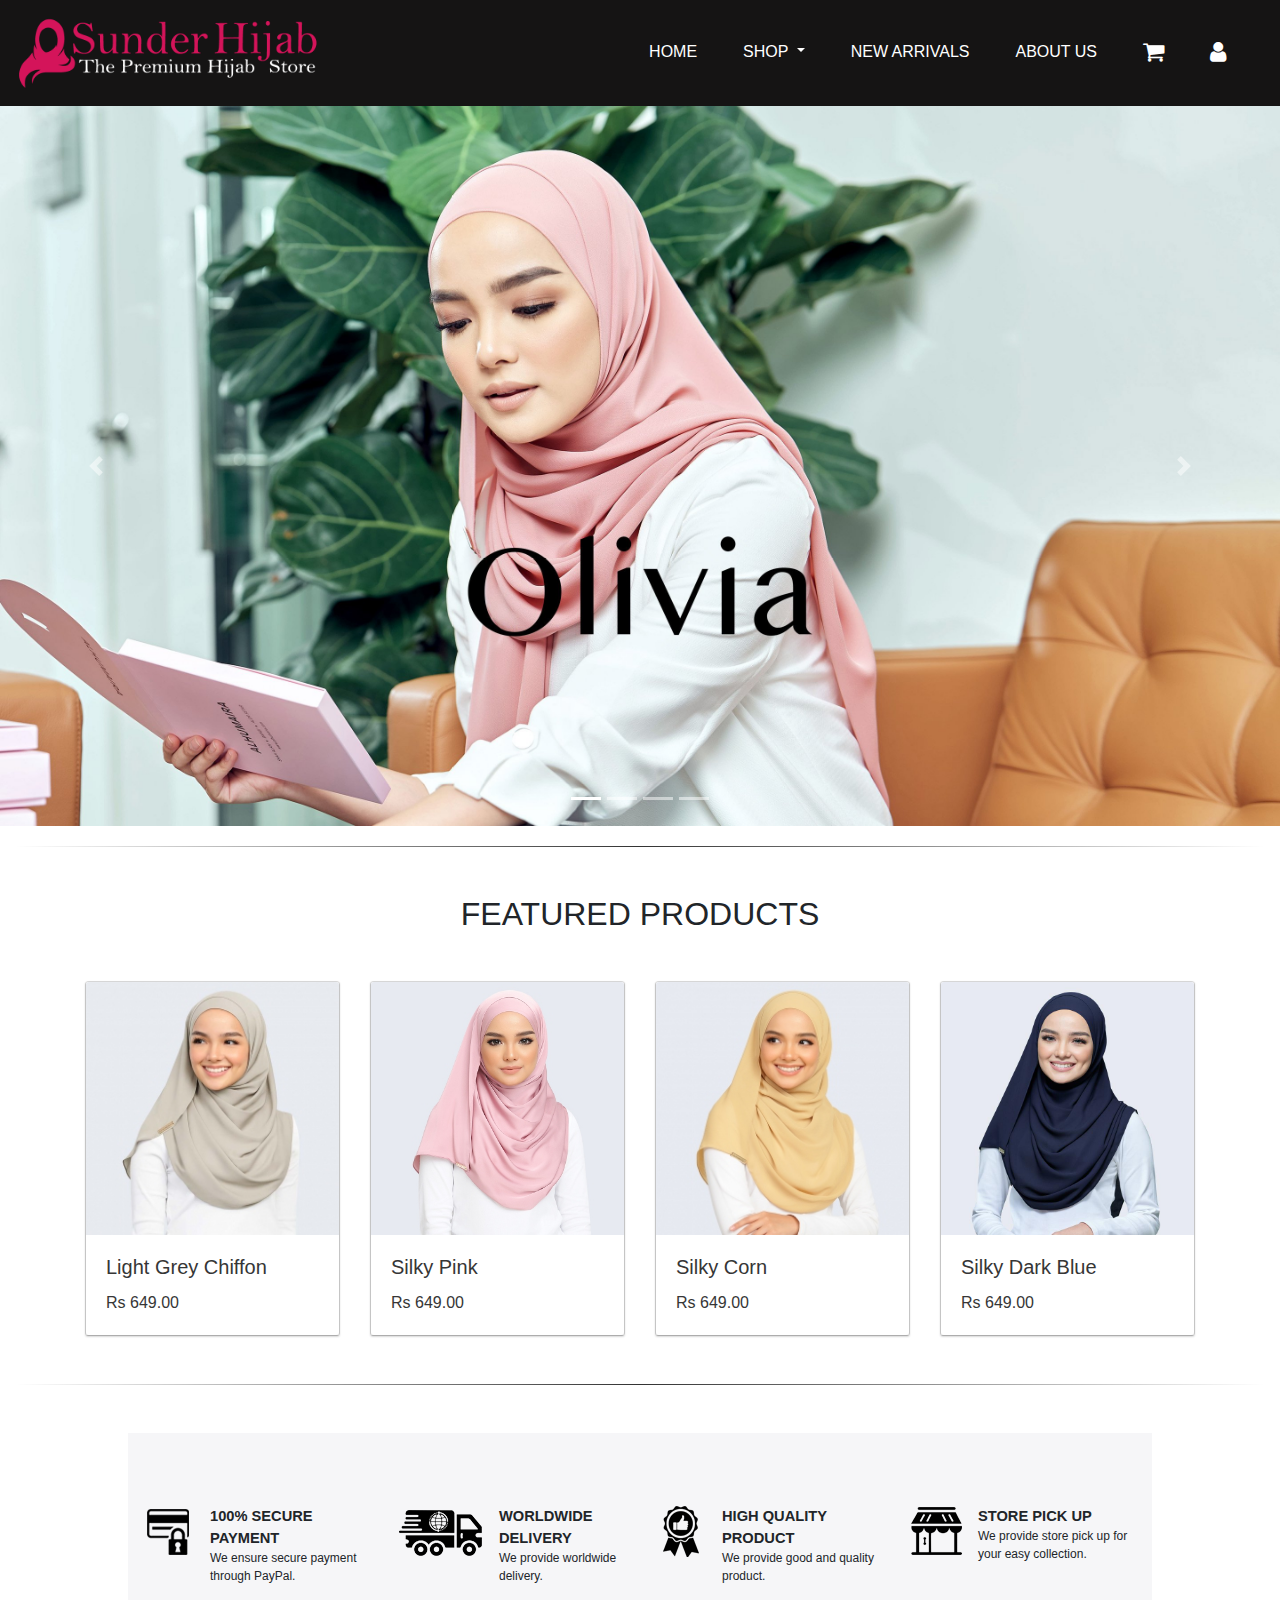
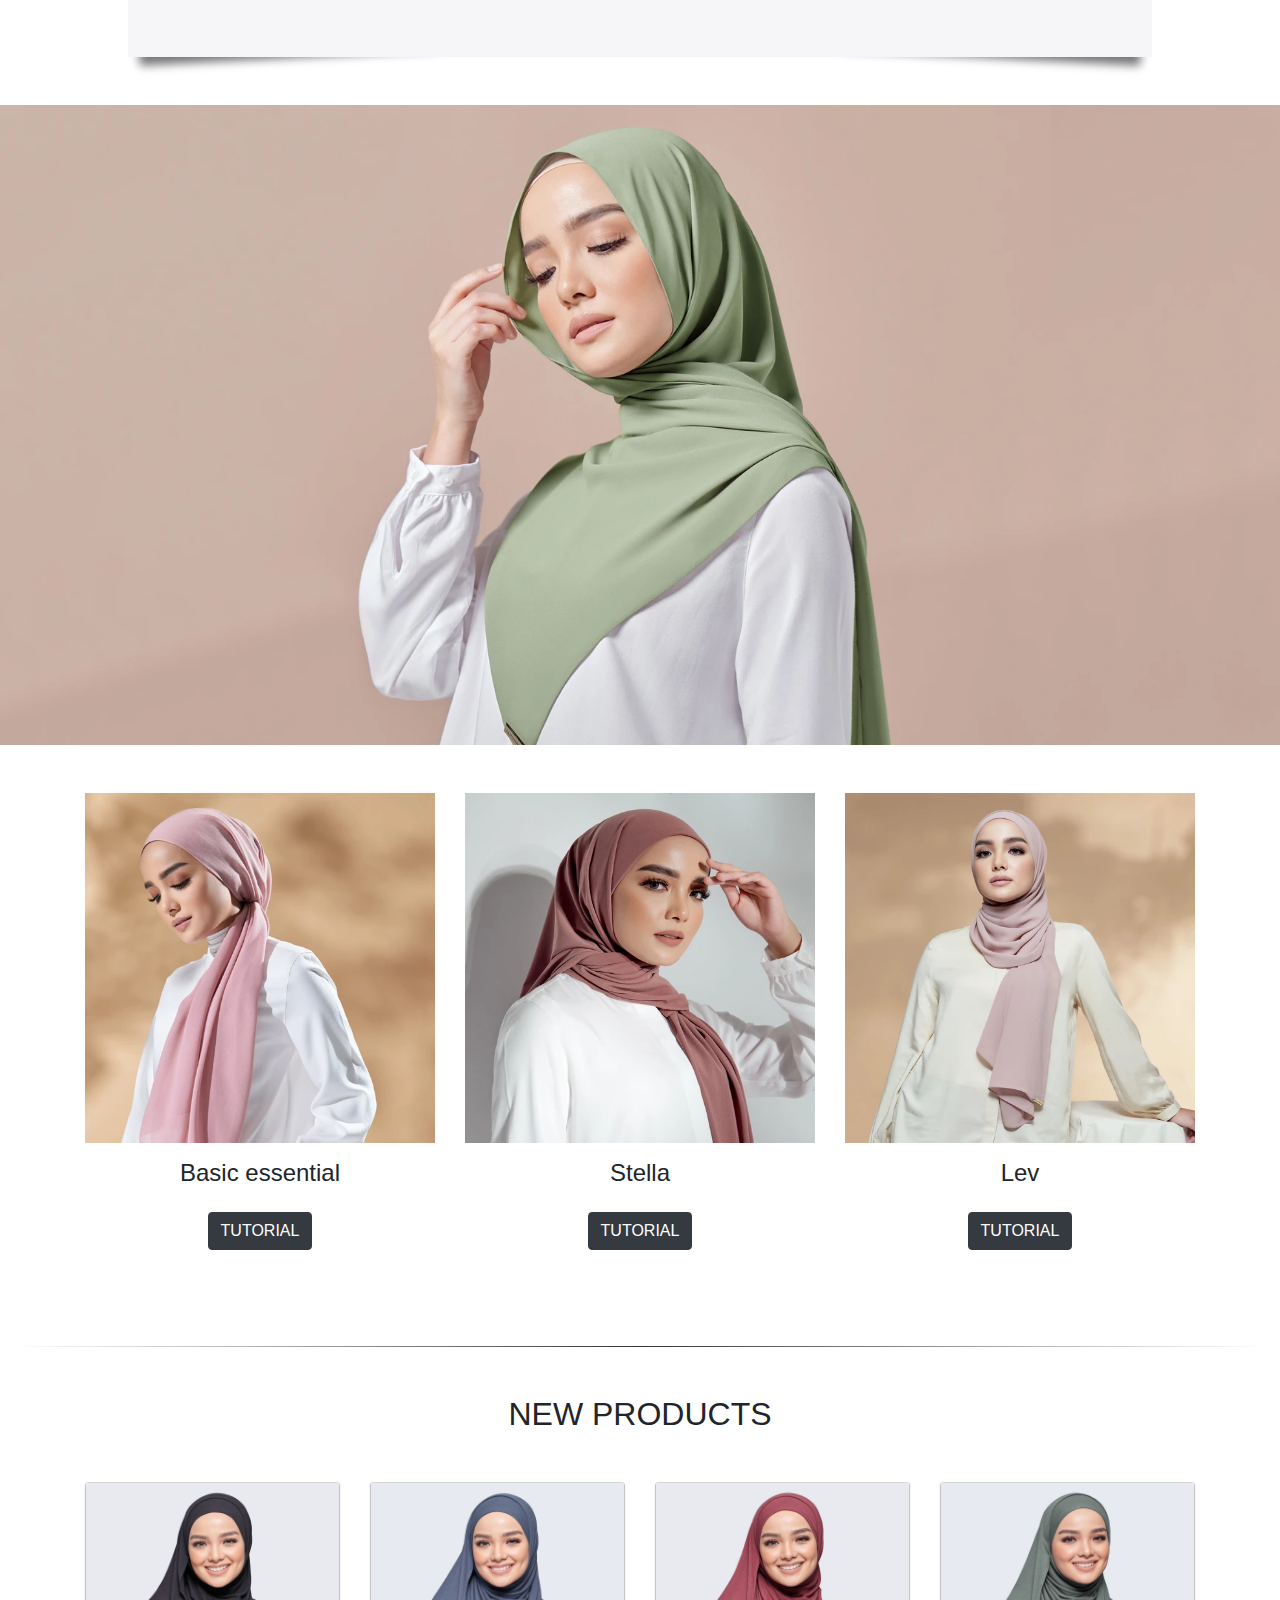
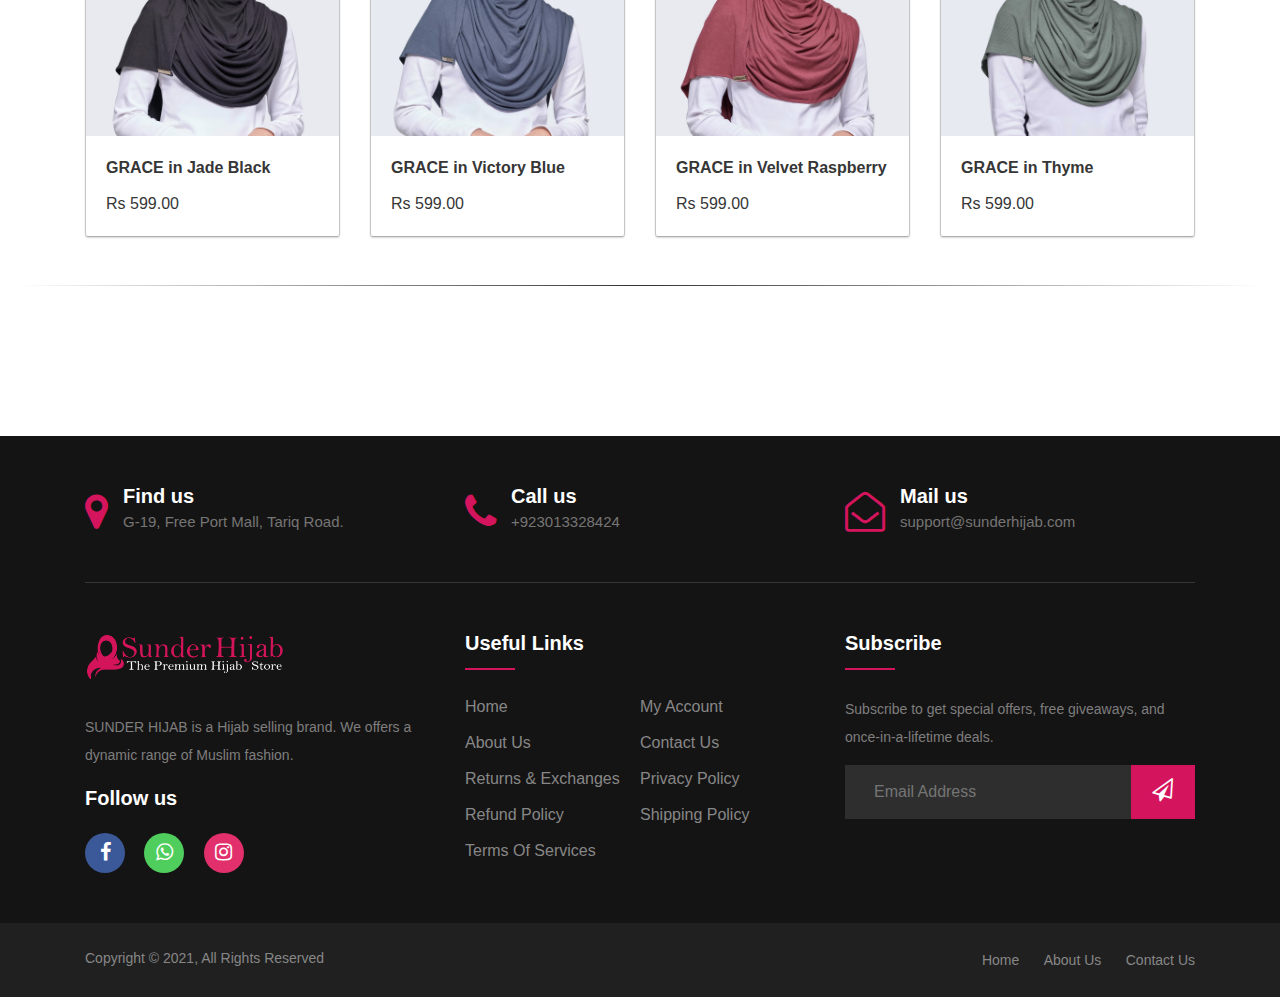
<file: y/index.html>
<!DOCTYPE html>
<html lang="en">

<head>
    <meta charset="UTF-8">
    <meta name="viewport" content="width=device-width, initial-scale=1.0">
    <title>Sunder Hijab</title>
    <link rel="stylesheet" href="https://maxcdn.bootstrapcdn.com/bootstrap/4.0.0/css/bootstrap.min.css" integrity="sha384-Gn5384xqQ1aoWXA+058RXPxPg6fy4IWvTNh0E263XmFcJlSAwiGgFAW/dAiS6JXm" crossorigin="anonymous">
    <link rel="stylesheet" href="https://cdnjs.cloudflare.com/ajax/libs/font-awesome/4.7.0/css/font-awesome.min.css">
    <link rel="stylesheet" href="style.css">
</head>

<body>

    <!-- Navbar Start-->
    <nav class="navbar navbar-expand-lg navbar-dark sticky-top">
        <a class="navbar-brand" href="index.html"><img class="logoimg" src="Images/Sunder-Hijab1.png" alt=""></a>
        <button class="navbar-toggler" type="button" data-toggle="collapse" data-target="#navbarText" aria-controls="navbarText" aria-expanded="false" aria-label="Toggle navigation">
      <span class="navbar-toggler-icon"></span>
    </button>
        <div class="collapse navbar-collapse" id="navbarText">
            <ul class="navbar-nav mr-auto"></ul>
            <span class="navbar-text">
        <ul class="navbar-nav mr-auto">
          <li class="nav-item active">
            <a class="nav-link" href="index.html">HOME <span class="sr-only">(current)</span></a>
            </li>
            <li class="nav-item dropdown">
                <a class="nav-link dropdown-toggle" href="#" id="navbarDropdownMenuLink" data-toggle="dropdown" aria-haspopup="true" aria-expanded="false">
              SHOP
            </a>
                <div class="dropdown-menu" aria-labelledby="navbarDropdownMenuLink">
                    <a class="dropdown-item" href="basicEssential.html">BASIC ESSENTIAL</a>
                    <a class="dropdown-item" href="inner.html">INNER</a>
                </div>
            </li>
            <li class="nav-item">
                <a class="nav-link" href="newArrivals.html">NEW ARRIVALS</a>
            </li>
            <li class="nav-item">
                <a class="nav-link" href="aboutUs.html">ABOUT US</a>
            </li>
            <li class="nav-item">
                <a class="nav-link" href="cart.html">
                    <i class="fa fa-shopping-cart" aria-hidden="true"></i>
                </a>
            </li>
            <li class="nav-item">
                <a class="nav-link" href="login.html">
                    <i class="fa fa-user" aria-hidden="true"></i>
                </a>
            </li>
            </ul>
            </span>
        </div>
    </nav>
    <!-- Navbar End  -->

    <!-- First Carousel Start -->
    <div id="carouselExampleIndicators" class="carousel slide" data-ride="carousel">
        <ol class="carousel-indicators">
            <li data-target="#carouselExampleIndicators" data-slide-to="0" class="active"></li>
            <li data-target="#carouselExampleIndicators" data-slide-to="1"></li>
            <li data-target="#carouselExampleIndicators" data-slide-to="2"></li>
            <li data-target="#carouselExampleIndicators" data-slide-to="2"></li>
        </ol>
        <div class="carousel-inner">
            <div class="carousel-item active">
                <img class="d-block w-100 h-25" src="Images/WEB-BANNER-1.jpg" alt="First slide">
            </div>
            <div class="carousel-item">
                <img class="d-block w-100" src="Images/WEB-BANNER-2.jpg" alt="Second slide">
            </div>
            <div class="carousel-item">
                <img class="d-block w-100" src="Images/WEB-BANNER-3.jpg" alt="Third slide">
            </div>
            <div class="carousel-item">
                <img class="d-block w-100" src="Images/WEB-BANNER-4.jpg" alt="Fourth slide">
            </div>
        </div>
        <a class="carousel-control-prev" href="#carouselExampleIndicators" role="button" data-slide="prev">
            <span class="carousel-control-prev-icon" aria-hidden="true"></span>
            <span class="sr-only">Previous</span>
        </a>
        <a class="carousel-control-next" href="#carouselExampleIndicators" role="button" data-slide="next">
            <span class="carousel-control-next-icon" aria-hidden="true"></span>
            <span class="sr-only">Next</span>
        </a>
    </div>

    <div class="col-md-12">
        <hr class="tall">
    </div>
    <!-- First Carousel End  -->

    <!-- Featured Products Start  -->
    <div class="text-center my-5">
        <h2>FEATURED PRODUCTS</h2>
    </div>

    <div class="container">
        <div class="card-deck">
            <div class="card">
                <a href="">
                    <img src="Images/Featured_Card1.jpg" class="card-img-top" alt="...">
                    <div class="card-body">
                        <h5 class="card-title">Light Grey Chiffon</h5>
                        <p class="card-text">Rs 649.00</p>
                    </div>
                </a>
            </div>
            <div class="card">
                <a href="">
                    <img src="Images/Featured_Card2.jpg" class="card-img-top" alt="...">
                    <div class="card-body">
                        <h5 class="card-title">Silky Pink</h5>
                        <p class="card-text">Rs 649.00</p>
                    </div>
                </a>
            </div>
            <div class="card">
                <a href="">
                    <img src="Images/Featured_Card3.jpg" class="card-img-top" alt="...">
                    <div class="card-body">
                        <h5 class="card-title">Silky Corn</h5>
                        <p class="card-text">Rs 649.00</p>
                    </div>
                </a>
            </div>
            <div class="card">
                <a href="">
                    <img src="Images/Featured_Card4.jpg" class="card-img-top" alt="...">
                    <div class="card-body">
                        <h5 class="card-title">Silky Dark Blue</h5>
                        <p class="card-text">Rs 649.00</p>
                    </div>
                </a>
            </div>
        </div>
    </div>

    <div class="col-md-12 mt-5 mb-5">
        <hr class="tall">
    </div>
    <!-- Featured Products End  -->

    <!-- Info Section Start  -->
    <div class="container-fluid page_panel py-5 box effect2" style="font-family: 'Tajawal', sans-serif;;">
        <div class="row">
            <div class="col-md-3 my-4">
                <table cellpadding="0" cellspacing="0">
                    <tr>
                        <td style="vertical-align: top">
                            <img src="Images/secure_payment.png" alt="" class="page_content_panel">
                        </td>
                        <td style="font-size: 9pt; padding-left: 15px;">
                            <span style="font-size: 11pt; font-weight: 600;">100% SECURE PAYMENT</span>
                            <br> We ensure secure payment through PayPal.
                        </td>
                    </tr>
                </table>
            </div>
            <div class="col-md-3 my-4">
                <table>
                    <tr>
                        <td style="vertical-align: top">
                            <img src="Images/fast_delivery.png" alt="" class="page_content_panel1">
                        </td>
                        <td style="font-size: 9pt; padding-left: 15px;">
                            <span style="font-size: 11pt; font-weight: 600;">WORLDWIDE DELIVERY</span>
                            <br> We provide worldwide delivery.
                        </td>
                    </tr>
                </table>
            </div>
            <div class="col-md-3 my-4">
                <table>
                    <tr>
                        <td style="vertical-align: top">
                            <img src="Images/high_quality.png" alt="" class="page_content_panel">
                        </td>
                        <td style="font-size: 9pt; padding-left: 15px;">
                            <span style="font-size: 11pt; font-weight: 600;">HIGH QUALITY PRODUCT</span>
                            <br> We provide good and quality product.
                        </td>
                    </tr>
                </table>
            </div>
            <div class="col-md-3 my-4">
                <table>
                    <tr>
                        <td style="vertical-align: top">
                            <img src="Images/store_pickup.png" alt="" class="page_content_panel">
                        </td>
                        <td style="font-size: 9pt; padding-left: 15px;">
                            <span style="font-size: 11pt; font-weight: 600;">STORE PICK UP</span>
                            <br> We provide store pick up for your easy collection.
                        </td>
                    </tr>
                </table>
            </div>
        </div>
    </div>
    <!-- Info Section End  -->

    <!-- Second Carousel Start  -->
    <div id="carouselExampleSlidesOnly" class="carousel slide pt-5" data-ride="carousel" style="height: 640px;">
        <div class="carousel-inner" style="height: 640px;">
            <div class="carousel-item active">
                <img class="d-block w-100" src="Images/Second Carousel 1.jpeg" alt="First slide">
            </div>
            <div class="carousel-item">
                <img class="d-block w-100" src="Images/Second Carousel 2.jpeg" alt="Second slide">
            </div>
            <div class="carousel-item">
                <img class="d-block w-100" src="Images/Second Carousel 3.jpeg" alt="Third slide">
            </div>
            <div class="carousel-item">
                <img class="d-block w-100" src="Images/Second Carousel 4.jpeg" alt="Fourth slide">
            </div>
            <div class="carousel-item">
                <img class="d-block w-100" src="Images/Second Carousel 5.jpeg" alt="Fifth slide">
            </div>
        </div>
    </div>
    <!-- Second Carousel End  -->

    <!-- Tutorial Section Start  -->
    <div class="container pt-5">
        <div class="row h-75">
            <div class="col-md-4 text-center my-5">
                <img class="w-100" src="Images/Tutorial 1.jpeg" alt="">
                <h4 class="py-3">Basic essential</h4>
                <button type="button" class="btn btn-dark">TUTORIAL</button>
            </div>
            <div class="col-md-4 text-center my-5">
                <img class="w-100" src="Images/Tutorial 2.jpeg" alt="">
                <h4 class="py-3">Stella</h4>
                <button type="button" class="btn btn-dark">TUTORIAL</button>
            </div>
            <div class="col-md-4 text-center my-5">
                <img class="w-100" src="Images/Tutorial 3.jpeg" alt="">
                <h4 class="py-3">Lev</h4>
                <button type="button" class="btn btn-dark">TUTORIAL</button>
            </div>
        </div>
    </div>

    <div class="col-md-12 mt-5 mb-5">
        <hr class="tall">
    </div>
    <!-- Tutorial Section End  -->

    <!-- New Products Start  -->
    <div class="text-center my-5">
        <h2>NEW PRODUCTS</h2>
    </div>

    <div class="container">
        <div class="card-deck">
            <div class="card">
                <a href="">
                    <img src="Images/Jade Black1.jpg" class="card-img-top" onmouseover="src='Images/Jade Black2.jpg'" onmouseout="src='Images/Jade Black1.jpg'">
                    <div class="card-body">
                        <p class="card-title font-weight-bold">GRACE in Jade Black</p>
                        <p class="card-text font-weight-light">Rs 599.00</p>
                    </div>
                </a>
            </div>
            <div class="card">
                <a href="">
                    <img src="Images/Victory Blue 1.jpeg" class="card-img-top" onmouseover="src='Images/Victory Blue 2.jpeg'" onmouseout="src='Images/Victory Blue 1.jpeg'">
                    <div class="card-body">
                        <p class="card-title font-weight-bold">GRACE in Victory Blue</p>
                        <p class="card-text font-weight-light">Rs 599.00</p>
                    </div>
                </a>
            </div>
            <div class="card">
                <a href="">
                    <img src="Images/Velvet Raspberry 1.jpeg" class="card-img-top" onmouseover="src='Images/Velvet Raspberry 2.jpeg'" onmouseout="src='Images/Velvet Raspberry 1.jpeg'">
                    <div class="card-body">
                        <p class="card-title font-weight-bold">GRACE in Velvet Raspberry</p>
                        <p class="card-text font-weight-light">Rs 599.00</p>
                    </div>
                </a>
            </div>
            <div class="card">
                <a href="">
                    <img src="Images/Thyme 1.jpeg" class="card-img-top" onmouseover="src='Images/Thyme 2.jpeg'" onmouseout="src='Images/Thyme 1.jpeg'">
                    <div class="card-body">
                        <p class="card-title font-weight-bold">GRACE in Thyme</p>
                        <p class="card-text font-weight-light">Rs 599.00</p>
                    </div>
                </a>
            </div>
        </div>
    </div>

    <div class="col-md-12 mt-5 mb-5">
        <hr class="tall">
    </div>
    <!-- New Products End  -->

    <!-- Footer Start -->
    <footer class="footer-section">
        <div class="container">
            <div class="footer-cta pt-5 pb-5">
                <div class="row">
                    <div class="col-xl-4 col-md-4 mb-30">
                        <div class="single-cta">
                            <i class="fa fa-map-marker" aria-hidden="true"></i>
                            <div class="cta-text">
                                <h4>Find us</h4>
                                <span>G-19, Free Port Mall, Tariq Road.</span>
                            </div>
                        </div>
                    </div>
                    <div class="col-xl-4 col-md-4 mb-30">
                        <div class="single-cta">
                            <i class="fa fa-phone" aria-hidden="true"></i>
                            <div class="cta-text">
                                <h4>Call us</h4>
                                <span>+923013328424</span>
                            </div>
                        </div>
                    </div>
                    <div class="col-xl-4 col-md-4 mb-30">
                        <div class="single-cta">
                            <i class="fa fa-envelope-open-o" aria-hidden="true"></i>
                            <div class="cta-text">
                                <h4>Mail us</h4>
                                <span>support@sunderhijab.com</span>
                            </div>
                        </div>
                    </div>
                </div>
            </div>
            <div class="footer-content pt-5 pb-5">
                <div class="row">
                    <div class="col-xl-4 col-lg-4 mb-50">
                        <div class="footer-widget">
                            <div class="footer-logo">
                                <a href="index.html"><img src="Images/Sunder-Hijab1.png" class="img-fluid" alt="logo"></a>
                            </div>
                            <div class="footer-text">
                                <p>SUNDER HIJAB is a Hijab selling brand. We offers a dynamic range of Muslim fashion.</p>
                            </div>
                            <div class="footer-social-icon">
                                <span>Follow us</span>
                                <a href="https://www.facebook.com/sunderhijab" target="blank"><i class="fa fa-facebook" aria-hidden="true"></i></a>
                                <a href="https://wa.me/923013328424" target="blank"><i class="fa fa-whatsapp" aria-hidden="true"></i></a>
                                <a href="https://www.instagram.com/sunderhijab" target="blank"><i class="fa fa-instagram" aria-hidden="true"></i></a>
                            </div>
                        </div>
                    </div>
                    <div class="col-xl-4 col-lg-4 col-md-6 mb-30">
                        <div class="footer-widget">
                            <div class="footer-widget-heading">
                                <h3>Useful Links</h3>
                            </div>
                            <ul>
                                <li><a href="index.html">Home</a></li>
                                <li><a href="login.html">My Account</a></li>
                                <li><a href="aboutUs.html">About Us</a></li>
                                <li><a href="contactUs.html">Contact Us</a></li>
                                <li><a href="#">Returns & Exchanges</a></li>
                                <li><a href="#">Privacy Policy</a></li>
                                <li><a href="#">Refund Policy</a></li>
                                <li><a href="#">Shipping Policy</a></li>
                                <li><a href="#">Terms of Services</a></li>
                            </ul>
                        </div>
                    </div>
                    <div class="col-xl-4 col-lg-4 col-md-6 mb-50">
                        <div class="footer-widget">
                            <div class="footer-widget-heading">
                                <h3>Subscribe</h3>
                            </div>
                            <div class="footer-text mb-25">
                                <p>Subscribe to get special offers, free giveaways, and once-in-a-lifetime deals.</p>
                            </div>
                            <div class="subscribe-form">
                                <form action="#">
                                    <input type="text" placeholder="Email Address">
                                    <button><i class="fa fa-paper-plane-o" aria-hidden="true"></i></button>
                                </form>
                            </div>
                        </div>
                    </div>
                </div>
            </div>
        </div>
        <div class="copyright-area">
            <div class="container">
                <div class="row">
                    <div class="col-xl-6 col-lg-6 text-center text-lg-left">
                        <div class="copyright-text">
                            <p>Copyright &copy; 2021, All Rights Reserved</p>
                        </div>
                    </div>
                    <div class="col-xl-6 col-lg-6 d-none d-lg-block text-right">
                        <div class="footer-menu">
                            <ul>
                                <li><a href="index.html">Home</a></li>
                                <li><a href="aboutUs.html">About Us</a></li>
                                <li><a href="contactUs.html">Contact Us</a></li>
                            </ul>
                        </div>
                    </div>
                </div>
            </div>
        </div>
    </footer>
    <!-- Footer End  -->



    <script src="app.js"></script>
    <script src="https://code.jquery.com/jquery-3.2.1.slim.min.js" integrity="sha384-KJ3o2DKtIkvYIK3UENzmM7KCkRr/rE9/Qpg6aAZGJwFDMVNA/GpGFF93hXpG5KkN" crossorigin="anonymous"></script>
    <script src="https://cdnjs.cloudflare.com/ajax/libs/popper.js/1.12.9/umd/popper.min.js" integrity="sha384-ApNbgh9B+Y1QKtv3Rn7W3mgPxhU9K/ScQsAP7hUibX39j7fakFPskvXusvfa0b4Q" crossorigin="anonymous"></script>
    <script src="https://maxcdn.bootstrapcdn.com/bootstrap/4.0.0/js/bootstrap.min.js" integrity="sha384-JZR6Spejh4U02d8jOt6vLEHfe/JQGiRRSQQxSfFWpi1MquVdAyjUar5+76PVCmYl" crossorigin="anonymous"></script>
</body>

</html>
</file>
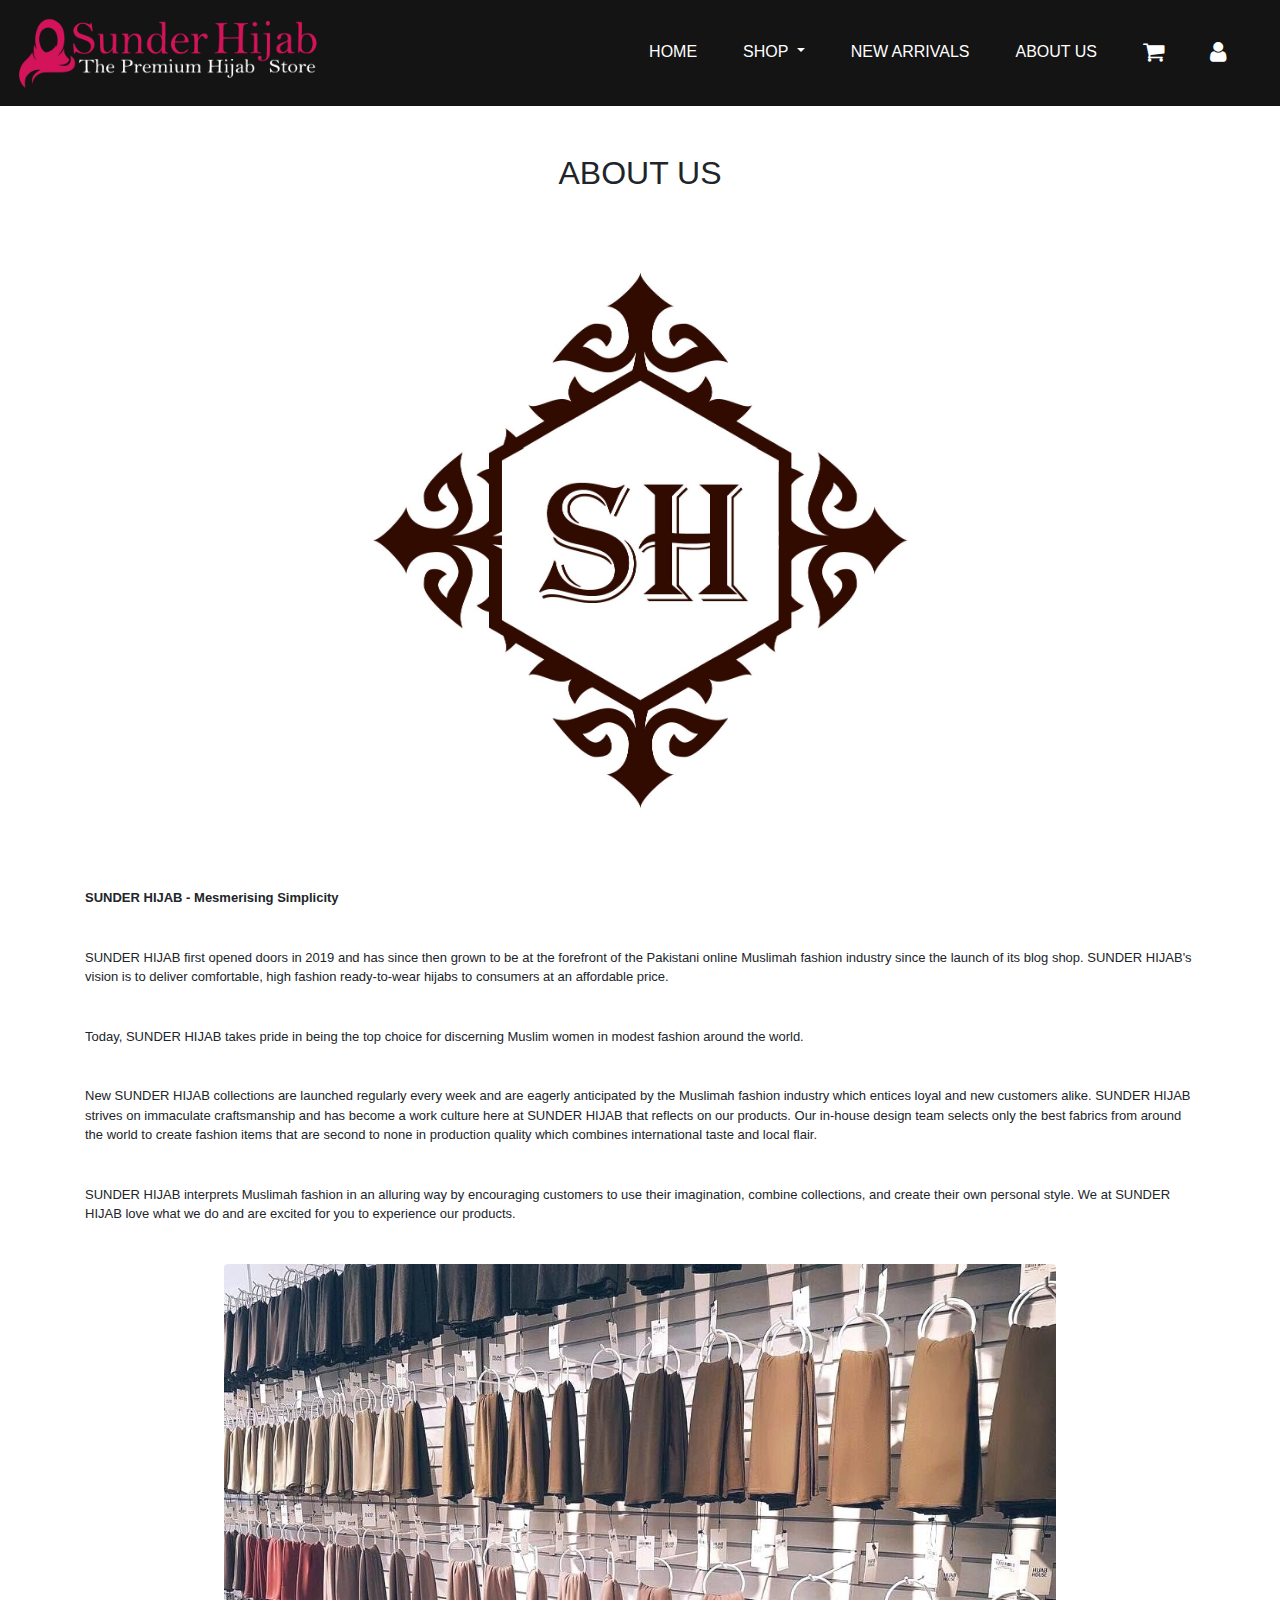
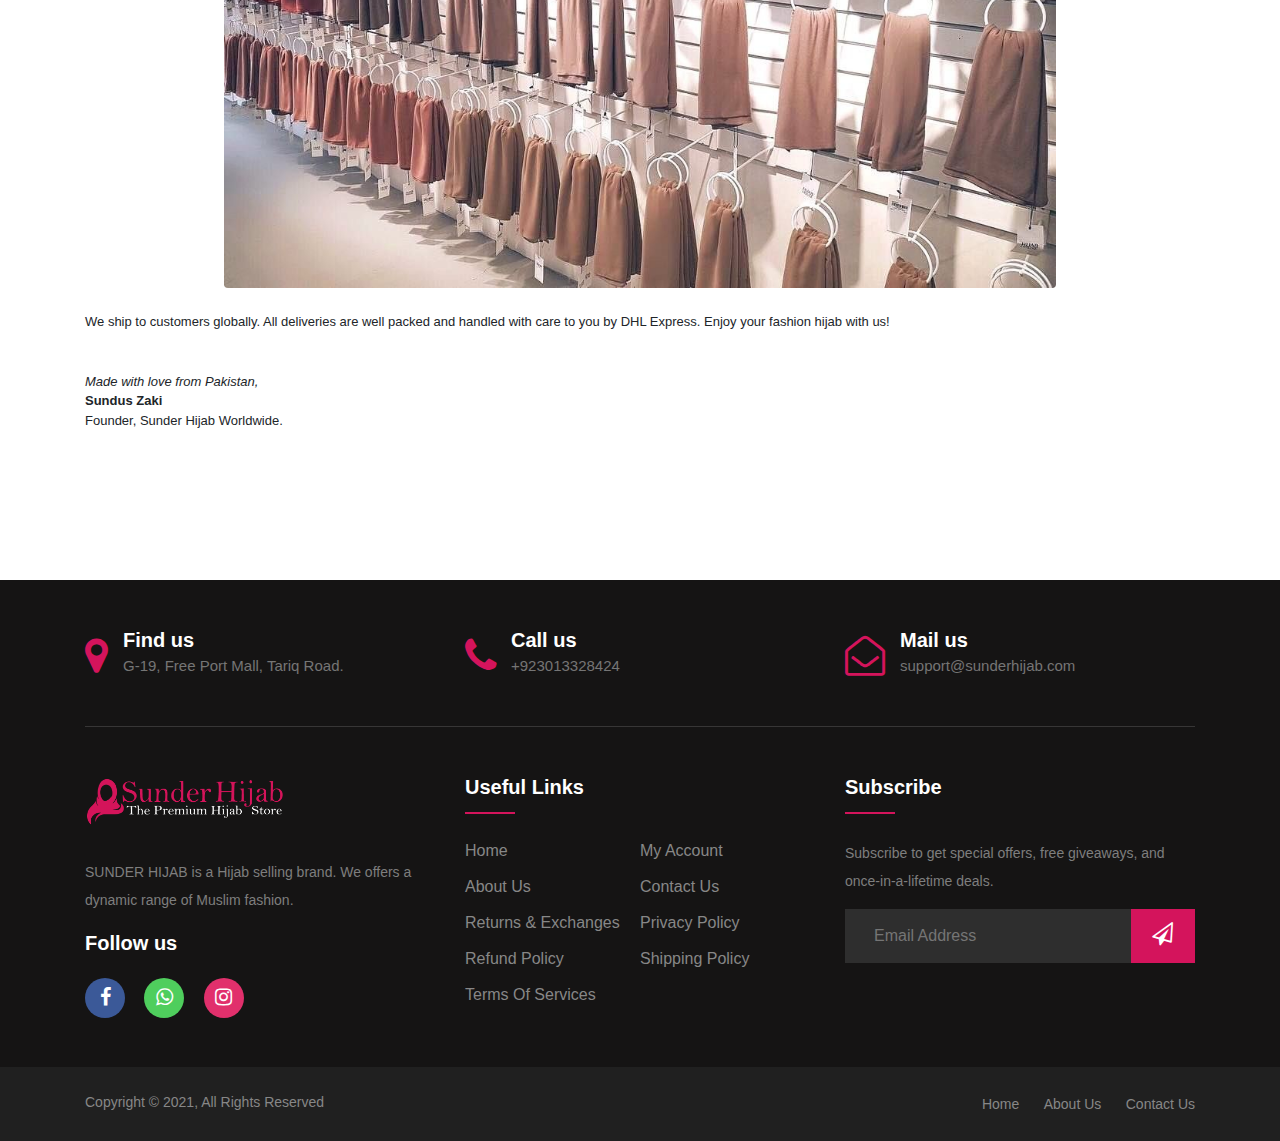
<file: y/aboutUs.html>
<!DOCTYPE html>
<html lang="en">

<head>
    <meta charset="UTF-8">
    <meta name="viewport" content="width=device-width, initial-scale=1.0">
    <title>Sunder Hijab</title>
    <link rel="stylesheet" href="https://maxcdn.bootstrapcdn.com/bootstrap/4.0.0/css/bootstrap.min.css" integrity="sha384-Gn5384xqQ1aoWXA+058RXPxPg6fy4IWvTNh0E263XmFcJlSAwiGgFAW/dAiS6JXm" crossorigin="anonymous">
    <link rel="stylesheet" href="https://cdnjs.cloudflare.com/ajax/libs/font-awesome/4.7.0/css/font-awesome.min.css">
    <link rel="stylesheet" href="style.css">
</head>

<body>

    <!-- Navbar Start-->
    <nav class="navbar navbar-expand-lg navbar-dark sticky-top">
        <a class="navbar-brand" href="index.html"><img class="logoimg" src="Images/Sunder-Hijab1.png" alt=""></a>
        <button class="navbar-toggler" type="button" data-toggle="collapse" data-target="#navbarText" aria-controls="navbarText" aria-expanded="false" aria-label="Toggle navigation">
      <span class="navbar-toggler-icon"></span>
    </button>
        <div class="collapse navbar-collapse" id="navbarText">
            <ul class="navbar-nav mr-auto"></ul>
            <span class="navbar-text">
        <ul class="navbar-nav mr-auto">
          <li class="nav-item active">
            <a class="nav-link" href="index.html">HOME <span class="sr-only">(current)</span></a>
            </li>
            <li class="nav-item dropdown">
                <a class="nav-link dropdown-toggle" href="#" id="navbarDropdownMenuLink" data-toggle="dropdown" aria-haspopup="true" aria-expanded="false">
              SHOP
            </a>
                <div class="dropdown-menu" aria-labelledby="navbarDropdownMenuLink">
                    <a class="dropdown-item" href="basicEssential.html">BASIC ESSENTIAL</a>
                    <a class="dropdown-item" href="inner.html">INNER</a>
                </div>
            </li>
            <li class="nav-item">
                <a class="nav-link" href="newArrivals.html">NEW ARRIVALS</a>
            </li>
            <li class="nav-item">
                <a class="nav-link" href="aboutUs.html">ABOUT US</a>
            </li>
            <li class="nav-item">
                <a class="nav-link" href="cart.html">
                    <i class="fa fa-shopping-cart" aria-hidden="true"></i>
                </a>
            </li>
            <li class="nav-item">
                <a class="nav-link" href="login.html">
                    <i class="fa fa-user" aria-hidden="true"></i>
                </a>
            </li>
            </ul>
            </span>
        </div>
    </nav>
    <!-- Navbar End  -->

    <div class="container">
        <div class="text-center my-5">
            <h2>ABOUT US</h2>
        </div>
        <div class="info">
            <img class="w-75 rounded mx-auto d-block" src="Images/Logo2.jpg" alt="">
            <p style="font-weight: bold;">SUNDER HIJAB - Mesmerising Simplicity</p>
            <br>
            <p>SUNDER HIJAB first opened doors in 2019 and has since then grown to be at the forefront of the Pakistani online Muslimah fashion industry since the launch of its blog shop. SUNDER HIJAB's vision is to deliver comfortable, high fashion ready-to-wear hijabs to consumers at an affordable price.</p>
            <br>
            <p>Today, SUNDER HIJAB takes pride in being the top choice for discerning Muslim women in modest fashion around the world.</p>
            <br>
            <p>New SUNDER HIJAB collections are launched regularly every week and are eagerly anticipated by the Muslimah fashion industry which entices loyal and new customers alike. SUNDER HIJAB strives on immaculate craftsmanship and has become a work culture here at SUNDER HIJAB that reflects on our products. Our in-house design team selects only the best fabrics from around the world to create fashion items that are second to none in production quality which combines international taste and local flair.</p>
            <br>
            <p>SUNDER HIJAB interprets Muslimah fashion in an alluring way by encouraging customers to use their imagination, combine collections, and create their own personal style. We at SUNDER HIJAB love what we do and are excited for you to experience our products.</p>
            <br>
            <img class="w-75 rounded mx-auto d-block" src="Images/store.jpg" alt="">
            <br>
            <p>We ship to customers globally. All deliveries are well packed and handled with care to you by DHL Express. Enjoy your fashion hijab with us!</p>
            <br>
            <p> <span class="font-italic"> Made with love from Pakistan, </span> <br> <span class="font-weight-bold"> Sundus Zaki  </span> <br> Founder, Sunder Hijab Worldwide.</p>
        </div>
    </div>



    <!-- Footer Start -->
    <footer class="footer-section">
        <div class="container">
            <div class="footer-cta pt-5 pb-5">
                <div class="row">
                    <div class="col-xl-4 col-md-4 mb-30">
                        <div class="single-cta">
                            <i class="fa fa-map-marker" aria-hidden="true"></i>
                            <div class="cta-text">
                                <h4>Find us</h4>
                                <span>G-19, Free Port Mall, Tariq Road.</span>
                            </div>
                        </div>
                    </div>
                    <div class="col-xl-4 col-md-4 mb-30">
                        <div class="single-cta">
                            <i class="fa fa-phone" aria-hidden="true"></i>
                            <div class="cta-text">
                                <h4>Call us</h4>
                                <span>+923013328424</span>
                            </div>
                        </div>
                    </div>
                    <div class="col-xl-4 col-md-4 mb-30">
                        <div class="single-cta">
                            <i class="fa fa-envelope-open-o" aria-hidden="true"></i>
                            <div class="cta-text">
                                <h4>Mail us</h4>
                                <span>support@sunderhijab.com</span>
                            </div>
                        </div>
                    </div>
                </div>
            </div>
            <div class="footer-content pt-5 pb-5">
                <div class="row">
                    <div class="col-xl-4 col-lg-4 mb-50">
                        <div class="footer-widget">
                            <div class="footer-logo">
                                <a href="index.html"><img src="Images/Sunder-Hijab1.png" class="img-fluid" alt="logo"></a>
                            </div>
                            <div class="footer-text">
                                <p>SUNDER HIJAB is a Hijab selling brand. We offers a dynamic range of Muslim fashion.</p>
                            </div>
                            <div class="footer-social-icon">
                                <span>Follow us</span>
                                <a href="https://www.facebook.com/sunderhijab" target="blank"><i class="fa fa-facebook" aria-hidden="true"></i></a>
                                <a href="https://wa.me/923013328424" target="blank"><i class="fa fa-whatsapp" aria-hidden="true"></i></a>
                                <a href="https://www.instagram.com/sunderhijab" target="blank"><i class="fa fa-instagram" aria-hidden="true"></i></a>
                            </div>
                        </div>
                    </div>
                    <div class="col-xl-4 col-lg-4 col-md-6 mb-30">
                        <div class="footer-widget">
                            <div class="footer-widget-heading">
                                <h3>Useful Links</h3>
                            </div>
                            <ul>
                                <li><a href="index.html">Home</a></li>
                                <li><a href="login.html">My Account</a></li>
                                <li><a href="aboutUs.html">About Us</a></li>
                                <li><a href="contactUs.html">Contact Us</a></li>
                                <li><a href="#">Returns & Exchanges</a></li>
                                <li><a href="#">Privacy Policy</a></li>
                                <li><a href="#">Refund Policy</a></li>
                                <li><a href="#">Shipping Policy</a></li>
                                <li><a href="#">Terms of Services</a></li>
                            </ul>
                        </div>
                    </div>
                    <div class="col-xl-4 col-lg-4 col-md-6 mb-50">
                        <div class="footer-widget">
                            <div class="footer-widget-heading">
                                <h3>Subscribe</h3>
                            </div>
                            <div class="footer-text mb-25">
                                <p>Subscribe to get special offers, free giveaways, and once-in-a-lifetime deals.</p>
                            </div>
                            <div class="subscribe-form">
                                <form action="#">
                                    <input type="text" placeholder="Email Address">
                                    <button><i class="fa fa-paper-plane-o" aria-hidden="true"></i></button>
                                </form>
                            </div>
                        </div>
                    </div>
                </div>
            </div>
        </div>
        <div class="copyright-area">
            <div class="container">
                <div class="row">
                    <div class="col-xl-6 col-lg-6 text-center text-lg-left">
                        <div class="copyright-text">
                            <p>Copyright &copy; 2021, All Rights Reserved</p>
                        </div>
                    </div>
                    <div class="col-xl-6 col-lg-6 d-none d-lg-block text-right">
                        <div class="footer-menu">
                            <ul>
                                <li><a href="index.html">Home</a></li>
                                <li><a href="aboutUs.html">About Us</a></li>
                                <li><a href="contactUs.html">Contact Us</a></li>
                            </ul>
                        </div>
                    </div>
                </div>
            </div>
        </div>
    </footer>
    <!-- Footer End  -->



    <script src="app.js"></script>
    <script src="https://code.jquery.com/jquery-3.2.1.slim.min.js"
        integrity="sha384-KJ3o2DKtIkvYIK3UENzmM7KCkRr/rE9/Qpg6aAZGJwFDMVNA/GpGFF93hXpG5KkN"
        crossorigin="anonymous"></script>
    <script src="https://cdnjs.cloudflare.com/ajax/libs/popper.js/1.12.9/umd/popper.min.js"
        integrity="sha384-ApNbgh9B+Y1QKtv3Rn7W3mgPxhU9K/ScQsAP7hUibX39j7fakFPskvXusvfa0b4Q"
        crossorigin="anonymous"></script>
    <script src="https://maxcdn.bootstrapcdn.com/bootstrap/4.0.0/js/bootstrap.min.js"
        integrity="sha384-JZR6Spejh4U02d8jOt6vLEHfe/JQGiRRSQQxSfFWpi1MquVdAyjUar5+76PVCmYl"
        crossorigin="anonymous"></script>
</body>

</html>
</file>
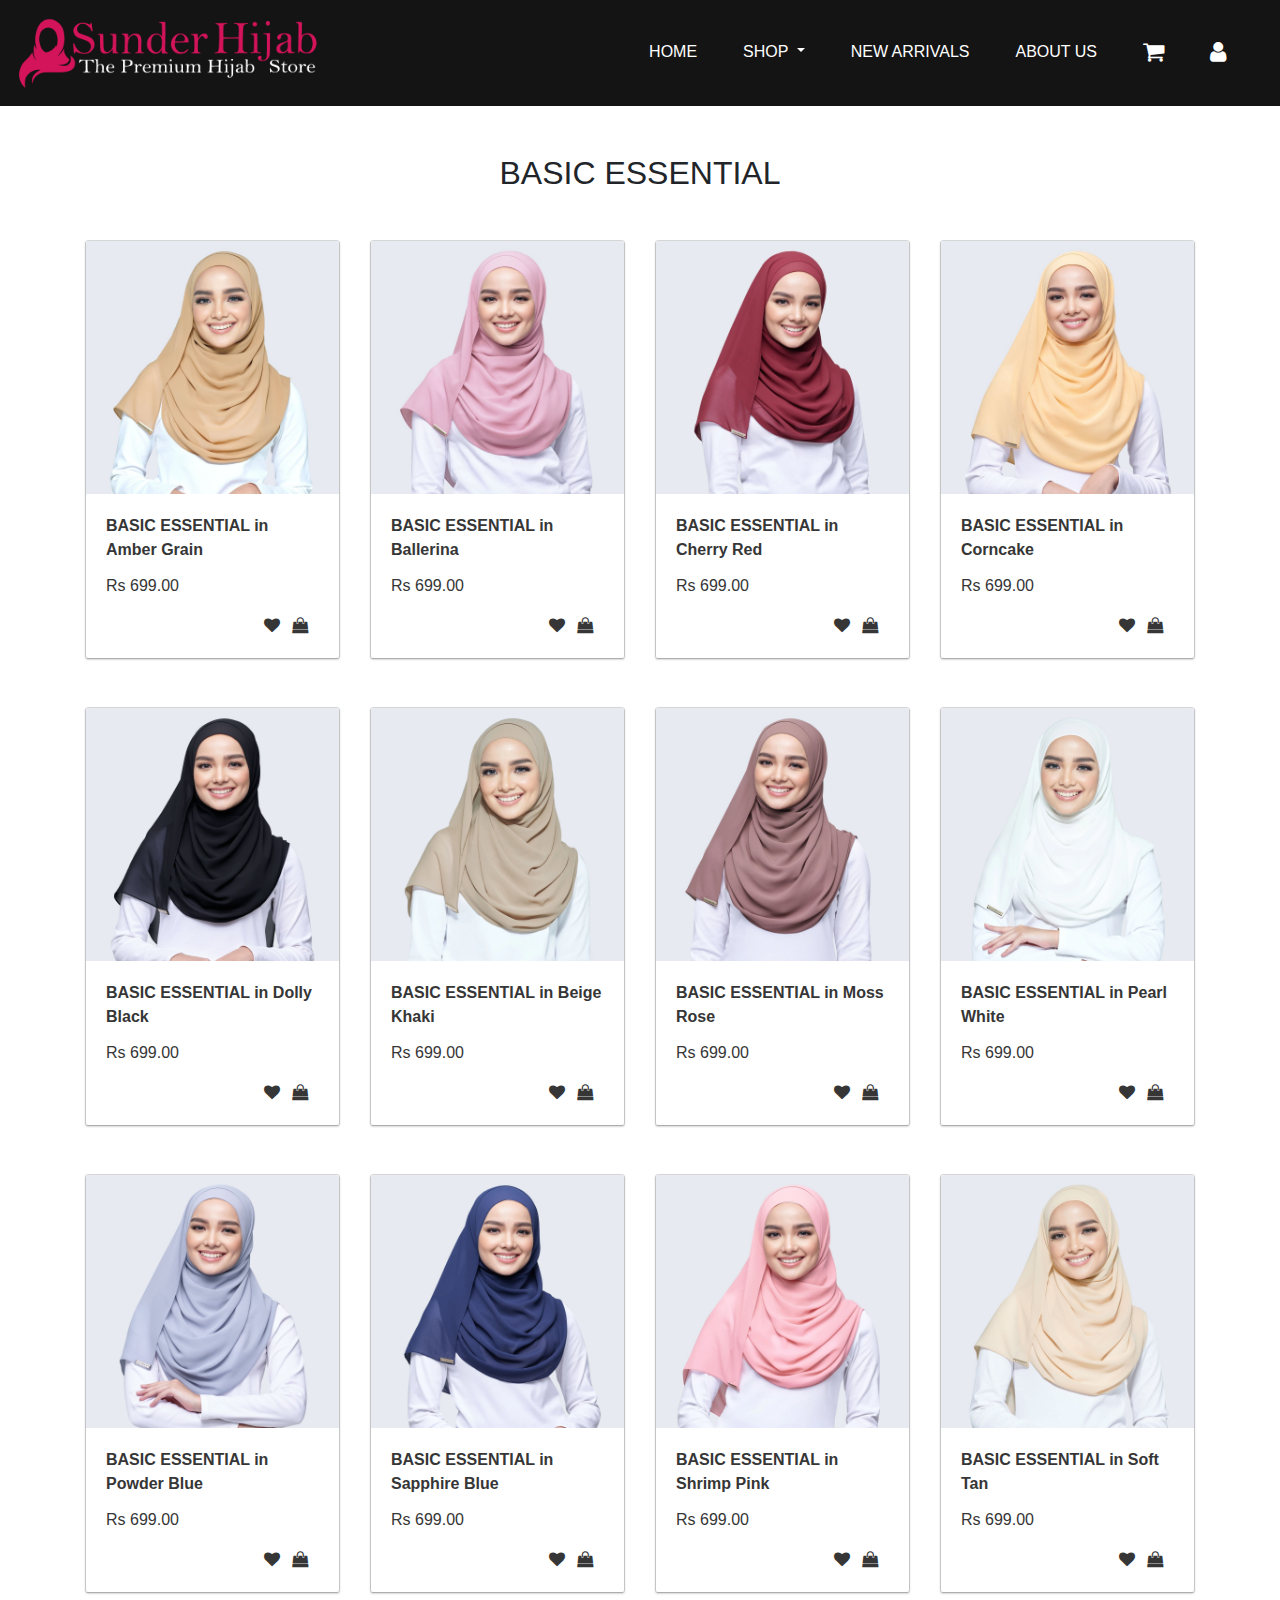
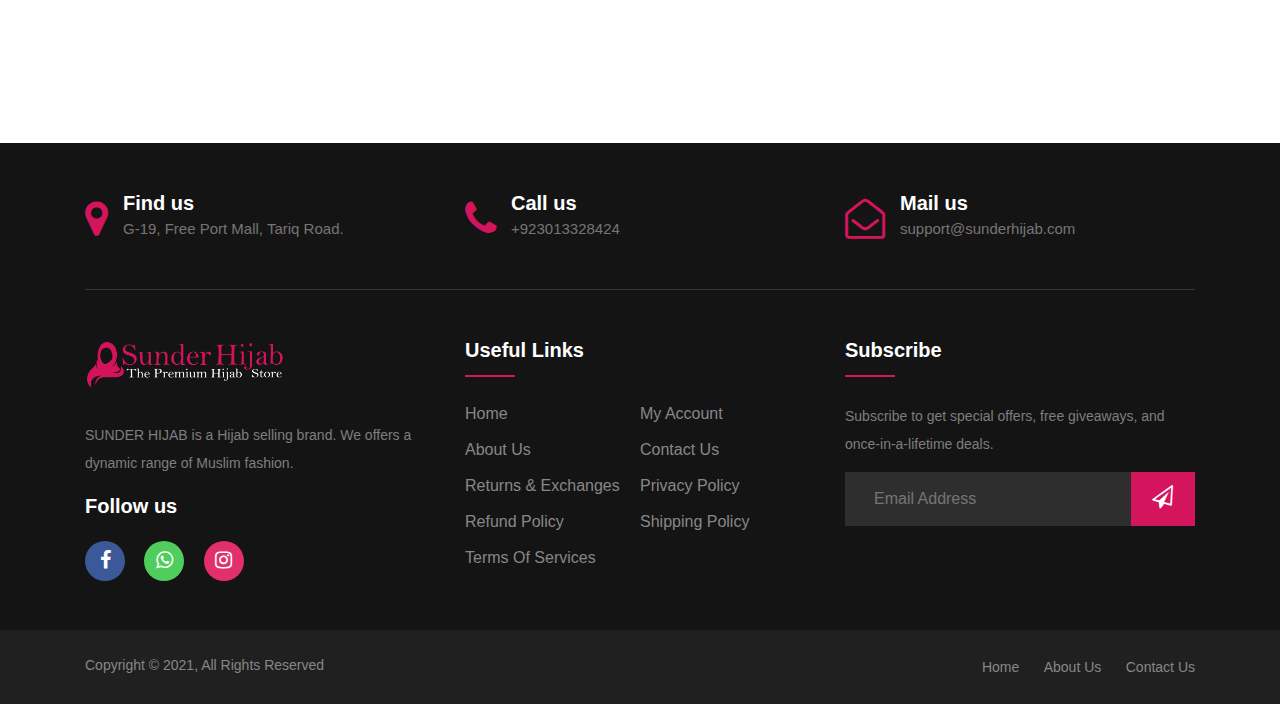
<file: y/basicEssential.html>
<!DOCTYPE html>
<html lang="en">

<head>
    <meta charset="UTF-8">
    <meta name="viewport" content="width=device-width, initial-scale=1.0">
    <title>Sunder Hijab</title>
    <link rel="stylesheet" href="https://maxcdn.bootstrapcdn.com/bootstrap/4.0.0/css/bootstrap.min.css" integrity="sha384-Gn5384xqQ1aoWXA+058RXPxPg6fy4IWvTNh0E263XmFcJlSAwiGgFAW/dAiS6JXm" crossorigin="anonymous">
    <link rel="stylesheet" href="https://cdnjs.cloudflare.com/ajax/libs/font-awesome/4.7.0/css/font-awesome.min.css">
    <link rel="stylesheet" href="style.css">
</head>

<body>

    <!-- Navbar Start-->
    <nav class="navbar navbar-expand-lg navbar-dark sticky-top">
        <a class="navbar-brand" href="index.html"><img class="logoimg" src="Images/Sunder-Hijab1.png" alt=""></a>
        <button class="navbar-toggler" type="button" data-toggle="collapse" data-target="#navbarText" aria-controls="navbarText" aria-expanded="false" aria-label="Toggle navigation">
      <span class="navbar-toggler-icon"></span>
    </button>
        <div class="collapse navbar-collapse" id="navbarText">
            <ul class="navbar-nav mr-auto"></ul>
            <span class="navbar-text">
        <ul class="navbar-nav mr-auto">
          <li class="nav-item active">
            <a class="nav-link" href="index.html">HOME <span class="sr-only">(current)</span></a>
            </li>
            <li class="nav-item dropdown">
                <a class="nav-link dropdown-toggle" href="#" id="navbarDropdownMenuLink" data-toggle="dropdown" aria-haspopup="true" aria-expanded="false">
              SHOP
            </a>
                <div class="dropdown-menu" aria-labelledby="navbarDropdownMenuLink">
                    <a class="dropdown-item" href="basicEssential.html">BASIC ESSENTIAL</a>
                    <a class="dropdown-item" href="inner.html">INNER</a>
                </div>
            </li>
            <li class="nav-item">
                <a class="nav-link" href="newArrivals.html">NEW ARRIVALS</a>
            </li>
            <li class="nav-item">
                <a class="nav-link" href="aboutUs.html">ABOUT US</a>
            </li>
            <li class="nav-item">
                <a class="nav-link" href="cart.html">
                    <i class="fa fa-shopping-cart" aria-hidden="true"></i>
                </a>
            </li>
            <li class="nav-item">
                <a class="nav-link" href="login.html">
                    <i class="fa fa-user" aria-hidden="true"></i>
                </a>
            </li>
            </ul>
            </span>
        </div>
    </nav>
    <!-- Navbar End  -->

    <!-- Basic Essential Products Start  -->
    <div class="text-center my-5">
        <h2>BASIC ESSENTIAL</h2>
    </div>
    
    <div class="container">
        <div class="card-deck my-5">
            <div class="card">
                <a href="">
                    <img src="Images/Basic Essential/AMBERGRAIN 1.jpg" class="card-img-top" onmouseover="src='Images/Basic Essential/AMBERGRAIN 2.jpg'" onmouseout="src='Images/Basic Essential/AMBERGRAIN 1.jpg'">
                    <div class="card-body">
                        <p class="card-title font-weight-bold">BASIC ESSENTIAL in Amber Grain</p>
                        <p class="card-text font-weight-light">Rs 699.00</p>
                        <div class="card-body-icons">
                        <i class="fa fa-heart" aria-hidden="true"></i>
                        <i class="fa fa-shopping-bag" aria-hidden="true"></i>
                    </div>
                    </div>
                </a>
            </div>
            <div class="card">
                <a href="">
                    <img src="Images/Basic Essential/BALLERINA 1.jpg" class="card-img-top" onmouseover="src='Images/Basic Essential/BALLERINA 2.jpg'" onmouseout="src='Images/Basic Essential/BALLERINA 1.jpg'">
                    <div class="card-body">
                        <p class="card-title font-weight-bold">BASIC ESSENTIAL in Ballerina</p>
                        <p class="card-text font-weight-light">Rs 699.00</p>
                        <div class="card-body-icons">
                        <i class="fa fa-heart" aria-hidden="true"></i>
                        <i class="fa fa-shopping-bag" aria-hidden="true"></i>
                    </div>
                </div>
                </a>
            </div>
            <div class="card">
                <a href="">
                    <img src="Images/Basic Essential/Cherryred 1.jpg" class="card-img-top" onmouseover="src='Images/Basic Essential/Cherryred 2.jpg'" onmouseout="src='Images/Basic Essential/Cherryred 1.jpg'">
                    <div class="card-body">
                        <p class="card-title font-weight-bold">BASIC ESSENTIAL in Cherry Red</p>
                        <p class="card-text font-weight-light">Rs 699.00</p>
                        <div class="card-body-icons">
                        <i class="fa fa-heart" aria-hidden="true"></i>
                        <i class="fa fa-shopping-bag" aria-hidden="true"></i>
                    </div>
                </div>
                </a>
            </div>
            <div class="card">
                <a href="">
                    <img src="Images/Basic Essential/Corncake 1.jpg" class="card-img-top" onmouseover="src='Images/Basic Essential/Corncake 2.jpg'" onmouseout="src='Images/Basic Essential/Corncake 1.jpg'">
                    <div class="card-body">
                        <p class="card-title font-weight-bold">BASIC ESSENTIAL in Corncake</p>
                        <p class="card-text font-weight-light">Rs 699.00</p>
                        <div class="card-body-icons">
                        <i class="fa fa-heart" aria-hidden="true"></i>
                        <i class="fa fa-shopping-bag" aria-hidden="true"></i>
                    </div>
                </div>
                </a>
            </div>
        </div>
        <div class="card-deck my-5">
            <div class="card">
                <a href="">
                    <img src="Images/Basic Essential/DOLLYBLACK 1.jpg" class="card-img-top" onmouseover="src='Images/Basic Essential/DOLLYBLACK 2.jpg'" onmouseout="src='Images/Basic Essential/DOLLYBLACK 1.jpg'">
                    <div class="card-body">
                        <p class="card-title font-weight-bold">BASIC ESSENTIAL in Dolly Black</p>
                        <p class="card-text font-weight-light">Rs 699.00</p>
                        <div class="card-body-icons">
                        <i class="fa fa-heart" aria-hidden="true"></i>
                        <i class="fa fa-shopping-bag" aria-hidden="true"></i>
                    </div>
                </div>
                </a>
            </div>
            <div class="card">
                <a href="">
                    <img src="Images/Basic Essential/KHAKI 1.jpg" class="card-img-top" onmouseover="src='Images/Basic Essential/KHAKI 2.jpg'" onmouseout="src='Images/Basic Essential/KHAKI 1.jpg'">
                    <div class="card-body">
                        <p class="card-title font-weight-bold">BASIC ESSENTIAL in Beige Khaki</p>
                        <p class="card-text font-weight-light">Rs 699.00</p>
                        <div class="card-body-icons">
                        <i class="fa fa-heart" aria-hidden="true"></i>
                        <i class="fa fa-shopping-bag" aria-hidden="true"></i>
                    </div>
                </div>
                </a>
            </div>
            <div class="card">
                <a href="">
                    <img src="Images/Basic Essential/MOSSROSE 1.jpg" class="card-img-top" onmouseover="src='Images/Basic Essential/MOSSROSE 2.jpg'" onmouseout="src='Images/Basic Essential/MOSSROSE 1.jpg'">
                    <div class="card-body">
                        <p class="card-title font-weight-bold">BASIC ESSENTIAL in Moss Rose</p>
                        <p class="card-text font-weight-light">Rs 699.00</p>
                        <div class="card-body-icons">
                        <i class="fa fa-heart" aria-hidden="true"></i>
                        <i class="fa fa-shopping-bag" aria-hidden="true"></i>
                    </div>
                </div>
                </a>
            </div>
            <div class="card">
                <a href="">
                    <img src="Images/Basic Essential/Pearlwhite 1.jpg" class="card-img-top" onmouseover="src='Images/Basic Essential/Pearlwhite 2.jpg'" onmouseout="src='Images/Basic Essential/Pearlwhite 1.jpg'">
                    <div class="card-body">
                        <p class="card-title font-weight-bold">BASIC ESSENTIAL in Pearl White</p>
                        <p class="card-text font-weight-light">Rs 699.00</p>
                        <div class="card-body-icons">
                        <i class="fa fa-heart" aria-hidden="true"></i>
                        <i class="fa fa-shopping-bag" aria-hidden="true"></i>
                    </div>
                </div>
                </a>
            </div>
        </div>
        <div class="card-deck my-5">
            <div class="card">
                <a href="">
                    <img src="Images/Basic Essential/POWDERBLUE 1.jpg" class="card-img-top" onmouseover="src='Images/Basic Essential/POWDERBLUE 2.jpg'" onmouseout="src='Images/Basic Essential/POWDERBLUE 1.jpg'">
                    <div class="card-body">
                        <p class="card-title font-weight-bold">BASIC ESSENTIAL in Powder Blue</p>
                        <p class="card-text font-weight-light">Rs 699.00</p>
                        <div class="card-body-icons">
                        <i class="fa fa-heart" aria-hidden="true"></i>
                        <i class="fa fa-shopping-bag" aria-hidden="true"></i>
                    </div>
                </div>
                </a>
            </div>
            <div class="card">
                <a href="">
                    <img src="Images/Basic Essential/Sapphireblue 1.jpg" class="card-img-top" onmouseover="src='Images/Basic Essential/Sapphireblue 2.jpg'" onmouseout="src='Images/Basic Essential/Sapphireblue 1.jpg'">
                    <div class="card-body">
                        <p class="card-title font-weight-bold">BASIC ESSENTIAL in Sapphire Blue</p>
                        <p class="card-text font-weight-light">Rs 699.00</p>
                        <div class="card-body-icons">
                        <i class="fa fa-heart" aria-hidden="true"></i>
                        <i class="fa fa-shopping-bag" aria-hidden="true"></i>
                    </div>
                </div>
                </a>
            </div>
            <div class="card">
                <a href="">
                    <img src="Images/Basic Essential/Shrimppink 1.jpg" class="card-img-top" onmouseover="src='Images/Basic Essential/Shrimppink 2.jpg'" onmouseout="src='Images/Basic Essential/Shrimppink 1.jpg'">
                    <div class="card-body">
                        <p class="card-title font-weight-bold">BASIC ESSENTIAL in Shrimp Pink</p>
                        <p class="card-text font-weight-light">Rs 699.00</p>
                        <div class="card-body-icons">
                        <i class="fa fa-heart" aria-hidden="true"></i>
                        <i class="fa fa-shopping-bag" aria-hidden="true"></i>
                    </div>
                </div>
                </a>
            </div>
            <div class="card">
                <a href="">
                    <img src="Images/Basic Essential/SOFTTAN 1.jpg" class="card-img-top" onmouseover="src='Images/Basic Essential/SOFTTAN 2.jpg'" onmouseout="src='Images/Basic Essential/SOFTTAN 1.jpg'">
                    <div class="card-body">
                        <p class="card-title font-weight-bold">BASIC ESSENTIAL in Soft Tan</p>
                        <p class="card-text font-weight-light">Rs 699.00</p>
                        <div class="card-body-icons">
                        <i class="fa fa-heart" aria-hidden="true"></i>
                        <i class="fa fa-shopping-bag" aria-hidden="true"></i>
                    </div>
                </div>
                </a>
            </div>
        </div>
    </div>
    <!-- Basic Essential Products End  -->





    
        
        
        
        







    <!-- Footer Start -->
    <footer class="footer-section">
        <div class="container">
            <div class="footer-cta pt-5 pb-5">
                <div class="row">
                    <div class="col-xl-4 col-md-4 mb-30">
                        <div class="single-cta">
                            <i class="fa fa-map-marker" aria-hidden="true"></i>
                            <div class="cta-text">
                                <h4>Find us</h4>
                                <span>G-19, Free Port Mall, Tariq Road.</span>
                            </div>
                        </div>
                    </div>
                    <div class="col-xl-4 col-md-4 mb-30">
                        <div class="single-cta">
                            <i class="fa fa-phone" aria-hidden="true"></i>
                            <div class="cta-text">
                                <h4>Call us</h4>
                                <span>+923013328424</span>
                            </div>
                        </div>
                    </div>
                    <div class="col-xl-4 col-md-4 mb-30">
                        <div class="single-cta">
                            <i class="fa fa-envelope-open-o" aria-hidden="true"></i>
                            <div class="cta-text">
                                <h4>Mail us</h4>
                                <span>support@sunderhijab.com</span>
                            </div>
                        </div>
                    </div>
                </div>
            </div>
            <div class="footer-content pt-5 pb-5">
                <div class="row">
                    <div class="col-xl-4 col-lg-4 mb-50">
                        <div class="footer-widget">
                            <div class="footer-logo">
                                <a href="index.html"><img src="Images/Sunder-Hijab1.png" class="img-fluid" alt="logo"></a>
                            </div>
                            <div class="footer-text">
                                <p>SUNDER HIJAB is a Hijab selling brand. We offers a dynamic range of Muslim fashion.</p>
                            </div>
                            <div class="footer-social-icon">
                                <span>Follow us</span>
                                <a href="https://www.facebook.com/sunderhijab" target="blank"><i class="fa fa-facebook" aria-hidden="true"></i></a>
                                <a href="https://wa.me/923013328424" target="blank"><i class="fa fa-whatsapp" aria-hidden="true"></i></a>
                                <a href="https://www.instagram.com/sunderhijab" target="blank"><i class="fa fa-instagram" aria-hidden="true"></i></a>
                            </div>
                        </div>
                    </div>
                    <div class="col-xl-4 col-lg-4 col-md-6 mb-30">
                        <div class="footer-widget">
                            <div class="footer-widget-heading">
                                <h3>Useful Links</h3>
                            </div>
                            <ul>
                                <li><a href="index.html">Home</a></li>
                                <li><a href="login.html">My Account</a></li>
                                <li><a href="aboutUs.html">About Us</a></li>
                                <li><a href="contactUs.html">Contact Us</a></li>
                                <li><a href="#">Returns & Exchanges</a></li>
                                <li><a href="#">Privacy Policy</a></li>
                                <li><a href="#">Refund Policy</a></li>
                                <li><a href="#">Shipping Policy</a></li>
                                <li><a href="#">Terms of Services</a></li>
                            </ul>
                        </div>
                    </div>
                    <div class="col-xl-4 col-lg-4 col-md-6 mb-50">
                        <div class="footer-widget">
                            <div class="footer-widget-heading">
                                <h3>Subscribe</h3>
                            </div>
                            <div class="footer-text mb-25">
                                <p>Subscribe to get special offers, free giveaways, and once-in-a-lifetime deals.</p>
                            </div>
                            <div class="subscribe-form">
                                <form action="#">
                                    <input type="text" placeholder="Email Address">
                                    <button><i class="fa fa-paper-plane-o" aria-hidden="true"></i></button>
                                </form>
                            </div>
                        </div>
                    </div>
                </div>
            </div>
        </div>
        <div class="copyright-area">
            <div class="container">
                <div class="row">
                    <div class="col-xl-6 col-lg-6 text-center text-lg-left">
                        <div class="copyright-text">
                            <p>Copyright &copy; 2021, All Rights Reserved</p>
                        </div>
                    </div>
                    <div class="col-xl-6 col-lg-6 d-none d-lg-block text-right">
                        <div class="footer-menu">
                            <ul>
                                <li><a href="index.html">Home</a></li>
                                <li><a href="aboutUs.html">About Us</a></li>
                                <li><a href="contactUs.html">Contact Us</a></li>
                            </ul>
                        </div>
                    </div>
                </div>
            </div>
        </div>
    </footer>
    <!-- Footer End  -->

    <script src="app.js"></script>
    <script src="https://code.jquery.com/jquery-3.2.1.slim.min.js"
        integrity="sha384-KJ3o2DKtIkvYIK3UENzmM7KCkRr/rE9/Qpg6aAZGJwFDMVNA/GpGFF93hXpG5KkN"
        crossorigin="anonymous"></script>
    <script src="https://cdnjs.cloudflare.com/ajax/libs/popper.js/1.12.9/umd/popper.min.js"
        integrity="sha384-ApNbgh9B+Y1QKtv3Rn7W3mgPxhU9K/ScQsAP7hUibX39j7fakFPskvXusvfa0b4Q"
        crossorigin="anonymous"></script>
    <script src="https://maxcdn.bootstrapcdn.com/bootstrap/4.0.0/js/bootstrap.min.js"
        integrity="sha384-JZR6Spejh4U02d8jOt6vLEHfe/JQGiRRSQQxSfFWpi1MquVdAyjUar5+76PVCmYl"
        crossorigin="anonymous"></script>
</body>

</html>
</file>
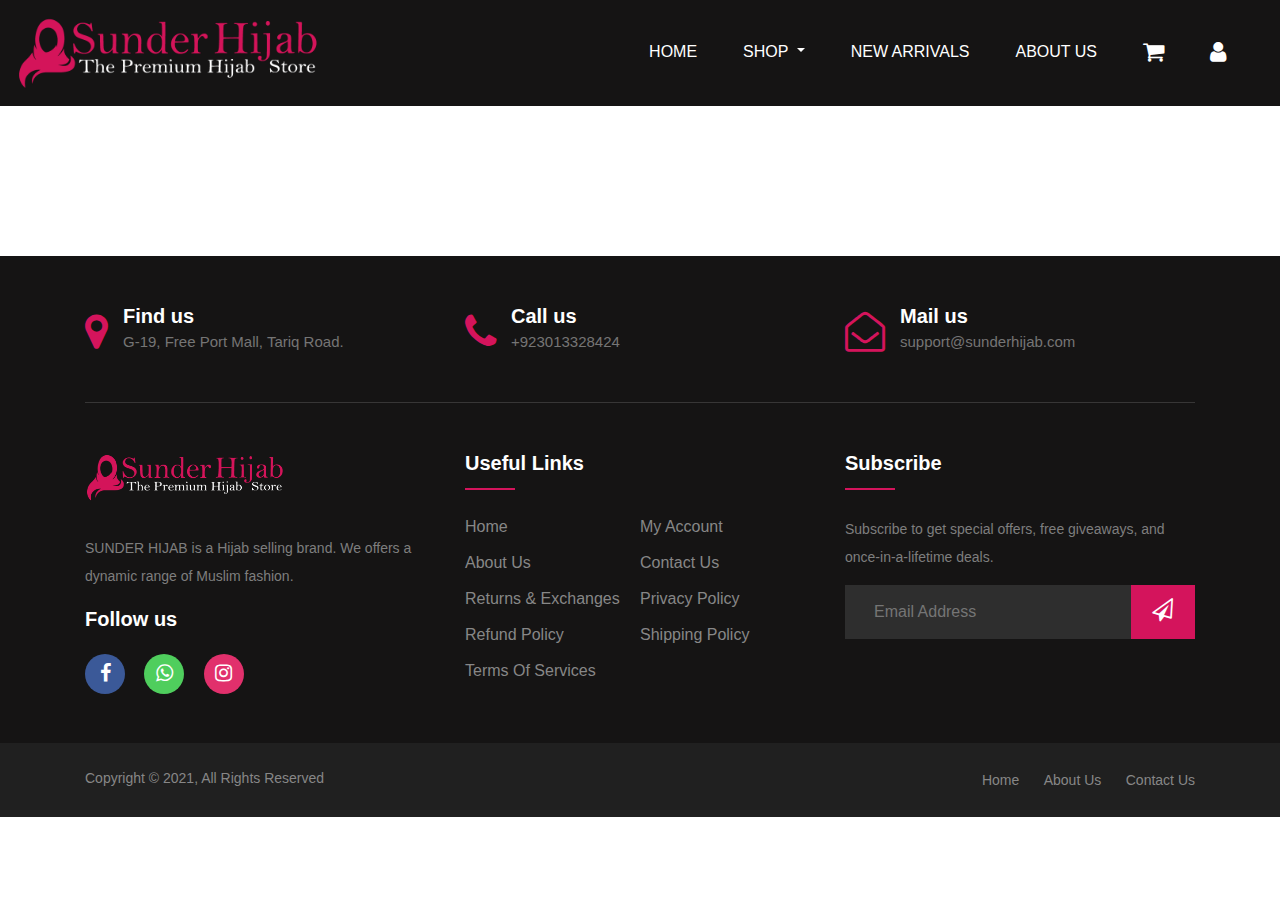
<file: y/cart.html>
<!DOCTYPE html>
<html lang="en">

<head>
    <meta charset="UTF-8">
    <meta name="viewport" content="width=device-width, initial-scale=1.0">
    <title>Sunder Hijab</title>
    <link rel="stylesheet" href="https://maxcdn.bootstrapcdn.com/bootstrap/4.0.0/css/bootstrap.min.css"
        integrity="sha384-Gn5384xqQ1aoWXA+058RXPxPg6fy4IWvTNh0E263XmFcJlSAwiGgFAW/dAiS6JXm" crossorigin="anonymous">
    <link rel="stylesheet" href="https://cdnjs.cloudflare.com/ajax/libs/font-awesome/4.7.0/css/font-awesome.min.css">
    <link rel="stylesheet" href="style.css">
</head>

<body>

    <!-- Navbar Start-->
    <nav class="navbar navbar-expand-lg navbar-dark sticky-top">
        <a class="navbar-brand" href="index.html"><img class="logoimg" src="Images/Sunder-Hijab1.png" alt=""></a>
        <button class="navbar-toggler" type="button" data-toggle="collapse" data-target="#navbarText"
            aria-controls="navbarText" aria-expanded="false" aria-label="Toggle navigation">
            <span class="navbar-toggler-icon"></span>
        </button>
        <div class="collapse navbar-collapse" id="navbarText">
            <ul class="navbar-nav mr-auto"></ul>
            <span class="navbar-text">
                <ul class="navbar-nav mr-auto">
                    <li class="nav-item active">
                        <a class="nav-link" href="index.html">HOME <span class="sr-only">(current)</span></a>
                    </li>
                    <li class="nav-item dropdown">
                        <a class="nav-link dropdown-toggle" href="#" id="navbarDropdownMenuLink" data-toggle="dropdown"
                            aria-haspopup="true" aria-expanded="false">
                            SHOP
                        </a>
                        <div class="dropdown-menu" aria-labelledby="navbarDropdownMenuLink">
                            <a class="dropdown-item" href="basicEssential.html">BASIC ESSENTIAL</a>
                            <a class="dropdown-item" href="inner.html">INNER</a>
                        </div>
                    </li>
                    <li class="nav-item">
                        <a class="nav-link" href="newArrivals.html">NEW ARRIVALS</a>
                    </li>
                    <li class="nav-item">
                        <a class="nav-link" href="aboutUs.html">ABOUT US</a>
                    </li>
                    <li class="nav-item">
                        <a class="nav-link" href="cart.html">
                            <i class="fa fa-shopping-cart" aria-hidden="true"></i>
                        </a>
                    </li>
                    <li class="nav-item">
                        <a class="nav-link" href="login.html">
                            <i class="fa fa-user" aria-hidden="true"></i>
                        </a>
                    </li>
                </ul>
            </span>
        </div>
    </nav>
    <!-- Navbar End  -->



    <!-- Footer Start -->
    <footer class="footer-section">
        <div class="container">
            <div class="footer-cta pt-5 pb-5">
                <div class="row">
                    <div class="col-xl-4 col-md-4 mb-30">
                        <div class="single-cta">
                            <i class="fa fa-map-marker" aria-hidden="true"></i>
                            <div class="cta-text">
                                <h4>Find us</h4>
                                <span>G-19, Free Port Mall, Tariq Road.</span>
                            </div>
                        </div>
                    </div>
                    <div class="col-xl-4 col-md-4 mb-30">
                        <div class="single-cta">
                            <i class="fa fa-phone" aria-hidden="true"></i>
                            <div class="cta-text">
                                <h4>Call us</h4>
                                <span>+923013328424</span>
                            </div>
                        </div>
                    </div>
                    <div class="col-xl-4 col-md-4 mb-30">
                        <div class="single-cta">
                            <i class="fa fa-envelope-open-o" aria-hidden="true"></i>
                            <div class="cta-text">
                                <h4>Mail us</h4>
                                <span>support@sunderhijab.com</span>
                            </div>
                        </div>
                    </div>
                </div>
            </div>
            <div class="footer-content pt-5 pb-5">
                <div class="row">
                    <div class="col-xl-4 col-lg-4 mb-50">
                        <div class="footer-widget">
                            <div class="footer-logo">
                                <a href="index.html"><img src="Images/Sunder-Hijab1.png" class="img-fluid" alt="logo"></a>
                            </div>
                            <div class="footer-text">
                                <p>SUNDER HIJAB is a Hijab selling brand. We offers a dynamic range of Muslim fashion.</p>
                            </div>
                            <div class="footer-social-icon">
                                <span>Follow us</span>
                                <a href="https://www.facebook.com/sunderhijab" target="blank"><i class="fa fa-facebook" aria-hidden="true"></i></a>
                                <a href="https://wa.me/923013328424" target="blank"><i class="fa fa-whatsapp" aria-hidden="true"></i></a>
                                <a href="https://www.instagram.com/sunderhijab" target="blank"><i class="fa fa-instagram" aria-hidden="true"></i></a>
                            </div>
                        </div>
                    </div>
                    <div class="col-xl-4 col-lg-4 col-md-6 mb-30">
                        <div class="footer-widget">
                            <div class="footer-widget-heading">
                                <h3>Useful Links</h3>
                            </div>
                            <ul>
                                <li><a href="index.html">Home</a></li>
                                <li><a href="login.html">My Account</a></li>
                                <li><a href="aboutUs.html">About Us</a></li>
                                <li><a href="contactUs.html">Contact Us</a></li>
                                <li><a href="#">Returns & Exchanges</a></li>
                                <li><a href="#">Privacy Policy</a></li>
                                <li><a href="#">Refund Policy</a></li>
                                <li><a href="#">Shipping Policy</a></li>
                                <li><a href="#">Terms of Services</a></li>
                            </ul>
                        </div>
                    </div>
                    <div class="col-xl-4 col-lg-4 col-md-6 mb-50">
                        <div class="footer-widget">
                            <div class="footer-widget-heading">
                                <h3>Subscribe</h3>
                            </div>
                            <div class="footer-text mb-25">
                                <p>Subscribe to get special offers, free giveaways, and once-in-a-lifetime deals.</p>
                            </div>
                            <div class="subscribe-form">
                                <form action="#">
                                    <input type="text" placeholder="Email Address">
                                    <button><i class="fa fa-paper-plane-o" aria-hidden="true"></i></button>
                                </form>
                            </div>
                        </div>
                    </div>
                </div>
            </div>
        </div>
        <div class="copyright-area">
            <div class="container">
                <div class="row">
                    <div class="col-xl-6 col-lg-6 text-center text-lg-left">
                        <div class="copyright-text">
                            <p>Copyright &copy; 2021, All Rights Reserved</p>
                        </div>
                    </div>
                    <div class="col-xl-6 col-lg-6 d-none d-lg-block text-right">
                        <div class="footer-menu">
                            <ul>
                                <li><a href="index.html">Home</a></li>
                                <li><a href="aboutUs.html">About Us</a></li>
                                <li><a href="contactUs.html">Contact Us</a></li>
                            </ul>
                        </div>
                    </div>
                </div>
            </div>
        </div>
    </footer>
    <!-- Footer End  -->


    <script src="app.js"></script>
    <script src="https://code.jquery.com/jquery-3.2.1.slim.min.js"
        integrity="sha384-KJ3o2DKtIkvYIK3UENzmM7KCkRr/rE9/Qpg6aAZGJwFDMVNA/GpGFF93hXpG5KkN"
        crossorigin="anonymous"></script>
    <script src="https://cdnjs.cloudflare.com/ajax/libs/popper.js/1.12.9/umd/popper.min.js"
        integrity="sha384-ApNbgh9B+Y1QKtv3Rn7W3mgPxhU9K/ScQsAP7hUibX39j7fakFPskvXusvfa0b4Q"
        crossorigin="anonymous"></script>
    <script src="https://maxcdn.bootstrapcdn.com/bootstrap/4.0.0/js/bootstrap.min.js"
        integrity="sha384-JZR6Spejh4U02d8jOt6vLEHfe/JQGiRRSQQxSfFWpi1MquVdAyjUar5+76PVCmYl"
        crossorigin="anonymous"></script>
</body>

</html>
</file>
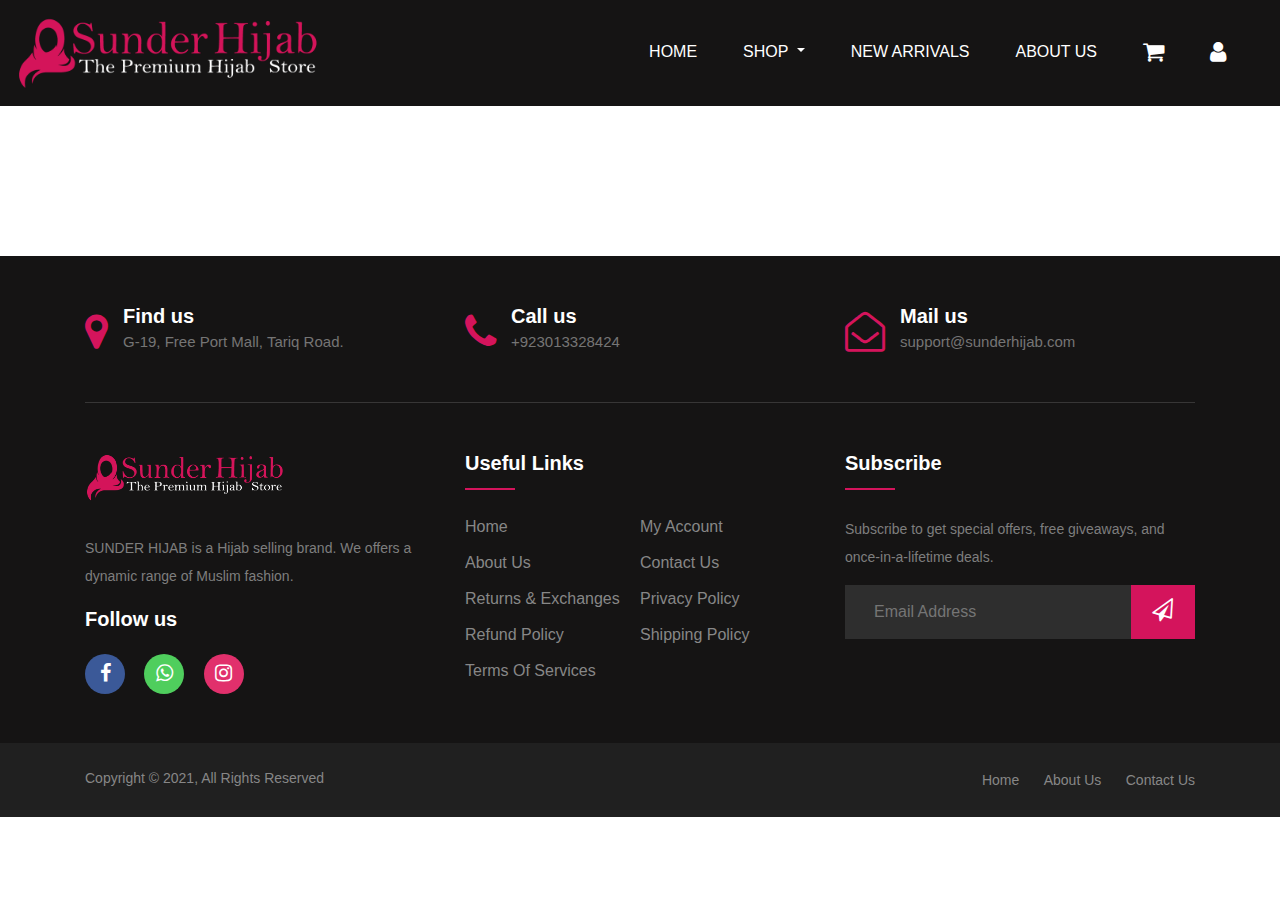
<file: y/contactUs.html>
<!DOCTYPE html>
<html lang="en">

<head>
    <meta charset="UTF-8">
    <meta name="viewport" content="width=device-width, initial-scale=1.0">
    <title>Sunder Hijab</title>
    <link rel="stylesheet" href="https://maxcdn.bootstrapcdn.com/bootstrap/4.0.0/css/bootstrap.min.css" integrity="sha384-Gn5384xqQ1aoWXA+058RXPxPg6fy4IWvTNh0E263XmFcJlSAwiGgFAW/dAiS6JXm" crossorigin="anonymous">
    <link rel="stylesheet" href="https://cdnjs.cloudflare.com/ajax/libs/font-awesome/4.7.0/css/font-awesome.min.css">
    <link rel="stylesheet" href="style.css">
</head>

<body>

<!-- Navbar Start-->
<nav class="navbar navbar-expand-lg navbar-dark sticky-top">
    <a class="navbar-brand" href="index.html"><img class="logoimg" src="Images/Sunder-Hijab1.png" alt=""></a>
    <button class="navbar-toggler" type="button" data-toggle="collapse" data-target="#navbarText" aria-controls="navbarText" aria-expanded="false" aria-label="Toggle navigation">
  <span class="navbar-toggler-icon"></span>
</button>
    <div class="collapse navbar-collapse" id="navbarText">
        <ul class="navbar-nav mr-auto"></ul>
        <span class="navbar-text">
    <ul class="navbar-nav mr-auto">
      <li class="nav-item active">
        <a class="nav-link" href="index.html">HOME <span class="sr-only">(current)</span></a>
        </li>
        <li class="nav-item dropdown">
            <a class="nav-link dropdown-toggle" href="#" id="navbarDropdownMenuLink" data-toggle="dropdown" aria-haspopup="true" aria-expanded="false">
          SHOP
        </a>
            <div class="dropdown-menu" aria-labelledby="navbarDropdownMenuLink">
                <a class="dropdown-item" href="basicEssential.html">BASIC ESSENTIAL</a>
                <a class="dropdown-item" href="inner.html">INNER</a>
            </div>
        </li>
        <li class="nav-item">
            <a class="nav-link" href="newArrivals.html">NEW ARRIVALS</a>
        </li>
        <li class="nav-item">
            <a class="nav-link" href="aboutUs.html">ABOUT US</a>
        </li>
        <li class="nav-item">
            <a class="nav-link" href="cart.html">
                <i class="fa fa-shopping-cart" aria-hidden="true"></i>
            </a>
        </li>
        <li class="nav-item">
            <a class="nav-link" href="login.html">
                <i class="fa fa-user" aria-hidden="true"></i>
            </a>
        </li>
        </ul>
        </span>
    </div>
</nav>
<!-- Navbar End  -->


<!-- Footer Start -->
<footer class="footer-section">
    <div class="container">
        <div class="footer-cta pt-5 pb-5">
            <div class="row">
                <div class="col-xl-4 col-md-4 mb-30">
                    <div class="single-cta">
                        <i class="fa fa-map-marker" aria-hidden="true"></i>
                        <div class="cta-text">
                            <h4>Find us</h4>
                            <span>G-19, Free Port Mall, Tariq Road.</span>
                        </div>
                    </div>
                </div>
                <div class="col-xl-4 col-md-4 mb-30">
                    <div class="single-cta">
                        <i class="fa fa-phone" aria-hidden="true"></i>
                        <div class="cta-text">
                            <h4>Call us</h4>
                            <span>+923013328424</span>
                        </div>
                    </div>
                </div>
                <div class="col-xl-4 col-md-4 mb-30">
                    <div class="single-cta">
                        <i class="fa fa-envelope-open-o" aria-hidden="true"></i>
                        <div class="cta-text">
                            <h4>Mail us</h4>
                            <span>support@sunderhijab.com</span>
                        </div>
                    </div>
                </div>
            </div>
        </div>
        <div class="footer-content pt-5 pb-5">
            <div class="row">
                <div class="col-xl-4 col-lg-4 mb-50">
                    <div class="footer-widget">
                        <div class="footer-logo">
                            <a href="index.html"><img src="Images/Sunder-Hijab1.png" class="img-fluid" alt="logo"></a>
                        </div>
                        <div class="footer-text">
                            <p>SUNDER HIJAB is a Hijab selling brand. We offers a dynamic range of Muslim fashion.</p>
                        </div>
                        <div class="footer-social-icon">
                            <span>Follow us</span>
                            <a href="https://www.facebook.com/sunderhijab" target="blank"><i class="fa fa-facebook" aria-hidden="true"></i></a>
                            <a href="https://wa.me/923013328424" target="blank"><i class="fa fa-whatsapp" aria-hidden="true"></i></a>
                            <a href="https://www.instagram.com/sunderhijab" target="blank"><i class="fa fa-instagram" aria-hidden="true"></i></a>
                        </div>
                    </div>
                </div>
                <div class="col-xl-4 col-lg-4 col-md-6 mb-30">
                    <div class="footer-widget">
                        <div class="footer-widget-heading">
                            <h3>Useful Links</h3>
                        </div>
                        <ul>
                            <li><a href="index.html">Home</a></li>
                            <li><a href="login.html">My Account</a></li>
                            <li><a href="aboutUs.html">About Us</a></li>
                            <li><a href="contactUs.html">Contact Us</a></li>
                            <li><a href="#">Returns & Exchanges</a></li>
                            <li><a href="#">Privacy Policy</a></li>
                            <li><a href="#">Refund Policy</a></li>
                            <li><a href="#">Shipping Policy</a></li>
                            <li><a href="#">Terms of Services</a></li>
                        </ul>
                    </div>
                </div>
                <div class="col-xl-4 col-lg-4 col-md-6 mb-50">
                    <div class="footer-widget">
                        <div class="footer-widget-heading">
                            <h3>Subscribe</h3>
                        </div>
                        <div class="footer-text mb-25">
                            <p>Subscribe to get special offers, free giveaways, and once-in-a-lifetime deals.</p>
                        </div>
                        <div class="subscribe-form">
                            <form action="#">
                                <input type="text" placeholder="Email Address">
                                <button><i class="fa fa-paper-plane-o" aria-hidden="true"></i></button>
                            </form>
                        </div>
                    </div>
                </div>
            </div>
        </div>
    </div>
    <div class="copyright-area">
        <div class="container">
            <div class="row">
                <div class="col-xl-6 col-lg-6 text-center text-lg-left">
                    <div class="copyright-text">
                        <p>Copyright &copy; 2021, All Rights Reserved</p>
                    </div>
                </div>
                <div class="col-xl-6 col-lg-6 d-none d-lg-block text-right">
                    <div class="footer-menu">
                        <ul>
                            <li><a href="index.html">Home</a></li>
                            <li><a href="aboutUs.html">About Us</a></li>
                            <li><a href="contactUs.html">Contact Us</a></li>
                        </ul>
                    </div>
                </div>
            </div>
        </div>
    </div>
</footer>
<!-- Footer End  -->

<script src="app.js"></script>
    <script src="https://code.jquery.com/jquery-3.2.1.slim.min.js" integrity="sha384-KJ3o2DKtIkvYIK3UENzmM7KCkRr/rE9/Qpg6aAZGJwFDMVNA/GpGFF93hXpG5KkN" crossorigin="anonymous"></script>
    <script src="https://cdnjs.cloudflare.com/ajax/libs/popper.js/1.12.9/umd/popper.min.js" integrity="sha384-ApNbgh9B+Y1QKtv3Rn7W3mgPxhU9K/ScQsAP7hUibX39j7fakFPskvXusvfa0b4Q" crossorigin="anonymous"></script>
    <script src="https://maxcdn.bootstrapcdn.com/bootstrap/4.0.0/js/bootstrap.min.js" integrity="sha384-JZR6Spejh4U02d8jOt6vLEHfe/JQGiRRSQQxSfFWpi1MquVdAyjUar5+76PVCmYl" crossorigin="anonymous"></script>
</body>

</html>
</file>
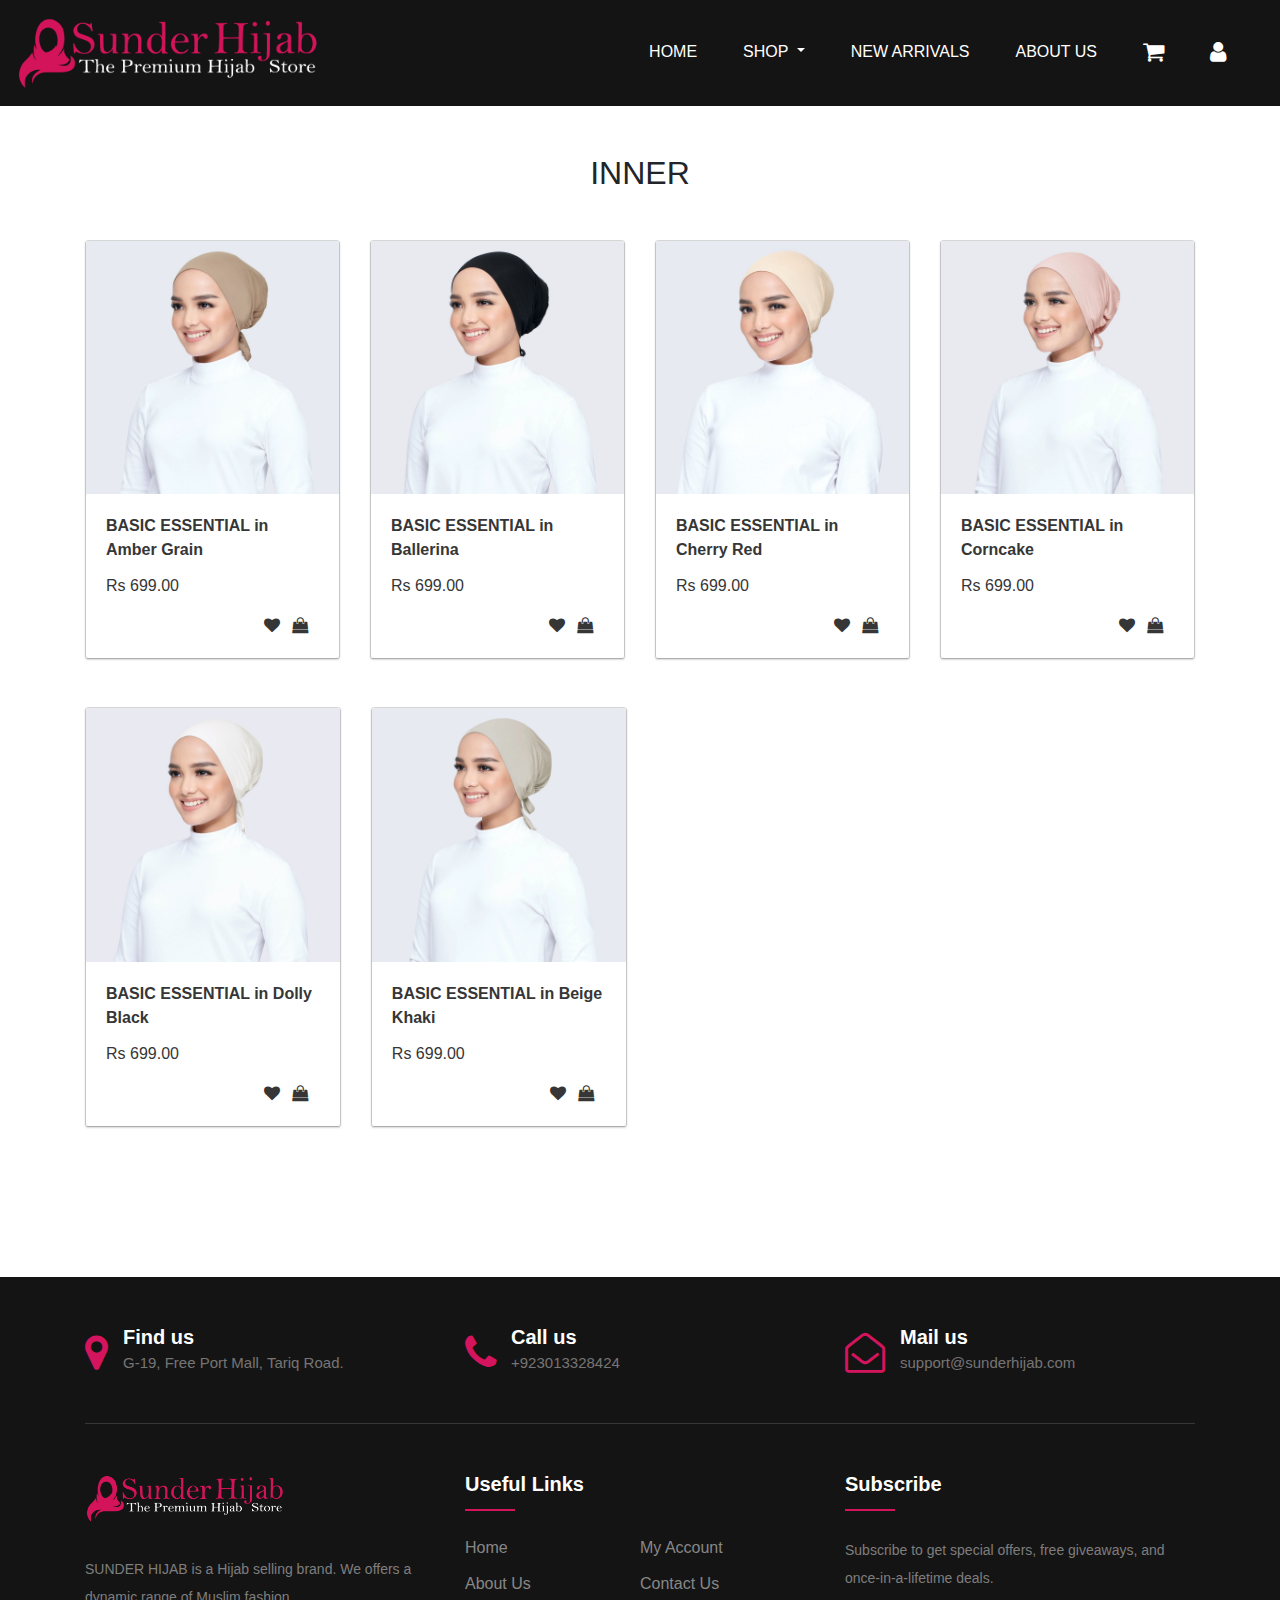
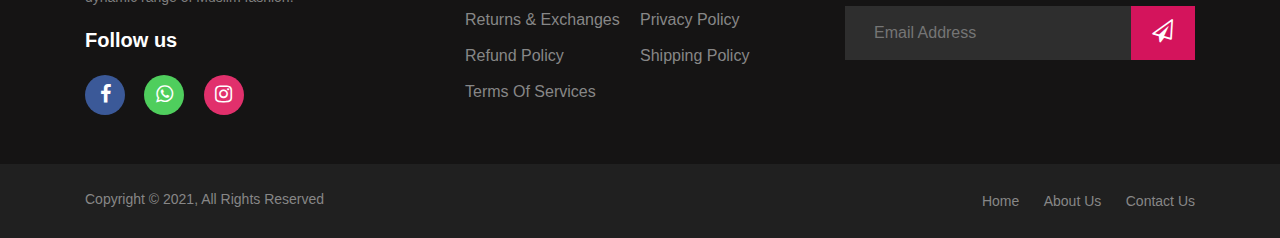
<file: y/inner.html>
<!DOCTYPE html>
<html lang="en">

<head>
    <meta charset="UTF-8">
    <meta name="viewport" content="width=device-width, initial-scale=1.0">
    <title>Sunder Hijab</title>
    <link rel="stylesheet" href="https://maxcdn.bootstrapcdn.com/bootstrap/4.0.0/css/bootstrap.min.css" integrity="sha384-Gn5384xqQ1aoWXA+058RXPxPg6fy4IWvTNh0E263XmFcJlSAwiGgFAW/dAiS6JXm" crossorigin="anonymous">
    <link rel="stylesheet" href="https://cdnjs.cloudflare.com/ajax/libs/font-awesome/4.7.0/css/font-awesome.min.css">
    <link rel="stylesheet" href="style.css">
</head>

<body>

    <!-- Navbar Start-->
    <nav class="navbar navbar-expand-lg navbar-dark sticky-top">
        <a class="navbar-brand" href="index.html"><img class="logoimg" src="Images/Sunder-Hijab1.png" alt=""></a>
        <button class="navbar-toggler" type="button" data-toggle="collapse" data-target="#navbarText" aria-controls="navbarText" aria-expanded="false" aria-label="Toggle navigation">
      <span class="navbar-toggler-icon"></span>
    </button>
        <div class="collapse navbar-collapse" id="navbarText">
            <ul class="navbar-nav mr-auto"></ul>
            <span class="navbar-text">
        <ul class="navbar-nav mr-auto">
          <li class="nav-item active">
            <a class="nav-link" href="index.html">HOME <span class="sr-only">(current)</span></a>
            </li>
            <li class="nav-item dropdown">
                <a class="nav-link dropdown-toggle" href="#" id="navbarDropdownMenuLink" data-toggle="dropdown" aria-haspopup="true" aria-expanded="false">
              SHOP
            </a>
                <div class="dropdown-menu" aria-labelledby="navbarDropdownMenuLink">
                    <a class="dropdown-item" href="basicEssential.html">BASIC ESSENTIAL</a>
                    <a class="dropdown-item" href="inner.html">INNER</a>
                </div>
            </li>
            <li class="nav-item">
                <a class="nav-link" href="newArrivals.html">NEW ARRIVALS</a>
            </li>
            <li class="nav-item">
                <a class="nav-link" href="aboutUs.html">ABOUT US</a>
            </li>
            <li class="nav-item">
                <a class="nav-link" href="cart.html">
                    <i class="fa fa-shopping-cart" aria-hidden="true"></i>
                </a>
            </li>
            <li class="nav-item">
                <a class="nav-link" href="login.html">
                    <i class="fa fa-user" aria-hidden="true"></i>
                </a>
            </li>
            </ul>
            </span>
        </div>
    </nav>
    <!-- Navbar End  -->

    <!-- Inner Products Start  -->
    <div class="text-center my-5">
        <h2>INNER</h2>
    </div>
    
    <div class="container">
        <div class="card-deck my-5">
            <div class="card">
                <a href="">
                    <img src="Images/Inner/ALMONDTOAST 1.jpg" class="card-img-top" onmouseover="src='Images/Inner/ALMONDTOAST 2.jpg'" onmouseout="src='Images/Inner/ALMONDTOAST 1.jpg'">
                    <div class="card-body">
                        <p class="card-title font-weight-bold">BASIC ESSENTIAL in Amber Grain</p>
                        <p class="card-text font-weight-light">Rs 699.00</p>
                        <div class="card-body-icons">
                        <i class="fa fa-heart" aria-hidden="true"></i>
                        <i class="fa fa-shopping-bag" aria-hidden="true"></i>
                    </div>
                    </div>
                </a>
            </div>
            <div class="card">
                <a href="">
                    <img src="Images/Inner/BLACK 1.jpg" class="card-img-top" onmouseover="src='Images/Inner/BLACK 2.jpg'" onmouseout="src='Images/Inner/BLACK 1.jpg'">
                    <div class="card-body">
                        <p class="card-title font-weight-bold">BASIC ESSENTIAL in Ballerina</p>
                        <p class="card-text font-weight-light">Rs 699.00</p>
                        <div class="card-body-icons">
                        <i class="fa fa-heart" aria-hidden="true"></i>
                        <i class="fa fa-shopping-bag" aria-hidden="true"></i>
                    </div>
                </div>
                </a>
            </div>
            <div class="card">
                <a href="">
                    <img src="Images/Inner/BUTTERCREAM 1.jpg" class="card-img-top" onmouseover="src='Images/Inner/BUTTERCREAM 2.jpg'" onmouseout="src='Images/Inner/BUTTERCREAM 1.jpg'">
                    <div class="card-body">
                        <p class="card-title font-weight-bold">BASIC ESSENTIAL in Cherry Red</p>
                        <p class="card-text font-weight-light">Rs 699.00</p>
                        <div class="card-body-icons">
                        <i class="fa fa-heart" aria-hidden="true"></i>
                        <i class="fa fa-shopping-bag" aria-hidden="true"></i>
                    </div>
                </div>
                </a>
            </div>
            <div class="card">
                <a href="">
                    <img src="Images/Inner/FRENCHPINK 1.jpg" class="card-img-top" onmouseover="src='Images/Inner/FRENCHPINK 2.jpg'" onmouseout="src='Images/Inner/FRENCHPINK 1.jpg'">
                    <div class="card-body">
                        <p class="card-title font-weight-bold">BASIC ESSENTIAL in Corncake</p>
                        <p class="card-text font-weight-light">Rs 699.00</p>
                        <div class="card-body-icons">
                        <i class="fa fa-heart" aria-hidden="true"></i>
                        <i class="fa fa-shopping-bag" aria-hidden="true"></i>
                    </div>
                </div>
                </a>
            </div>
        </div>
        <div class="card-deck card-two my-5">
            <div class="card">
                <a href="">
                    <img src="Images/Inner/IVORY 1.jpg" class="card-img-top" onmouseover="src='Images/Inner/IVORY 2.jpg'" onmouseout="src='Images/Inner/IVORY 1.jpg'">
                    <div class="card-body">
                        <p class="card-title font-weight-bold">BASIC ESSENTIAL in Dolly Black</p>
                        <p class="card-text font-weight-light">Rs 699.00</p>
                        <div class="card-body-icons">
                        <i class="fa fa-heart" aria-hidden="true"></i>
                        <i class="fa fa-shopping-bag" aria-hidden="true"></i>
                    </div>
                </div>
                </a>
            </div>
            <div class="card">
                <a href="">
                    <img src="Images/Inner/LIGHTPEWTER 1.jpg" class="card-img-top" onmouseover="src='Images/Inner/LIGHTPEWTER 2.jpg'" onmouseout="src='Images/Inner/LIGHTPEWTER 1.jpg'">
                    <div class="card-body">
                        <p class="card-title font-weight-bold">BASIC ESSENTIAL in Beige Khaki</p>
                        <p class="card-text font-weight-light">Rs 699.00</p>
                        <div class="card-body-icons">
                        <i class="fa fa-heart" aria-hidden="true"></i>
                        <i class="fa fa-shopping-bag" aria-hidden="true"></i>
                    </div>
                </div>
                </a>
            </div>
        </div>
    </div>
    <!-- Inner Products End  -->





    
        
        
        
        







    <!-- Footer Start -->
    <footer class="footer-section">
        <div class="container">
            <div class="footer-cta pt-5 pb-5">
                <div class="row">
                    <div class="col-xl-4 col-md-4 mb-30">
                        <div class="single-cta">
                            <i class="fa fa-map-marker" aria-hidden="true"></i>
                            <div class="cta-text">
                                <h4>Find us</h4>
                                <span>G-19, Free Port Mall, Tariq Road.</span>
                            </div>
                        </div>
                    </div>
                    <div class="col-xl-4 col-md-4 mb-30">
                        <div class="single-cta">
                            <i class="fa fa-phone" aria-hidden="true"></i>
                            <div class="cta-text">
                                <h4>Call us</h4>
                                <span>+923013328424</span>
                            </div>
                        </div>
                    </div>
                    <div class="col-xl-4 col-md-4 mb-30">
                        <div class="single-cta">
                            <i class="fa fa-envelope-open-o" aria-hidden="true"></i>
                            <div class="cta-text">
                                <h4>Mail us</h4>
                                <span>support@sunderhijab.com</span>
                            </div>
                        </div>
                    </div>
                </div>
            </div>
            <div class="footer-content pt-5 pb-5">
                <div class="row">
                    <div class="col-xl-4 col-lg-4 mb-50">
                        <div class="footer-widget">
                            <div class="footer-logo">
                                <a href="index.html"><img src="Images/Sunder-Hijab1.png" class="img-fluid" alt="logo"></a>
                            </div>
                            <div class="footer-text">
                                <p>SUNDER HIJAB is a Hijab selling brand. We offers a dynamic range of Muslim fashion.</p>
                            </div>
                            <div class="footer-social-icon">
                                <span>Follow us</span>
                                <a href="https://www.facebook.com/sunderhijab" target="blank"><i class="fa fa-facebook" aria-hidden="true"></i></a>
                                <a href="https://wa.me/923013328424" target="blank"><i class="fa fa-whatsapp" aria-hidden="true"></i></a>
                                <a href="https://www.instagram.com/sunderhijab" target="blank"><i class="fa fa-instagram" aria-hidden="true"></i></a>
                            </div>
                        </div>
                    </div>
                    <div class="col-xl-4 col-lg-4 col-md-6 mb-30">
                        <div class="footer-widget">
                            <div class="footer-widget-heading">
                                <h3>Useful Links</h3>
                            </div>
                            <ul>
                                <li><a href="index.html">Home</a></li>
                                <li><a href="login.html">My Account</a></li>
                                <li><a href="aboutUs.html">About Us</a></li>
                                <li><a href="contactUs.html">Contact Us</a></li>
                                <li><a href="#">Returns & Exchanges</a></li>
                                <li><a href="#">Privacy Policy</a></li>
                                <li><a href="#">Refund Policy</a></li>
                                <li><a href="#">Shipping Policy</a></li>
                                <li><a href="#">Terms of Services</a></li>
                            </ul>
                        </div>
                    </div>
                    <div class="col-xl-4 col-lg-4 col-md-6 mb-50">
                        <div class="footer-widget">
                            <div class="footer-widget-heading">
                                <h3>Subscribe</h3>
                            </div>
                            <div class="footer-text mb-25">
                                <p>Subscribe to get special offers, free giveaways, and once-in-a-lifetime deals.</p>
                            </div>
                            <div class="subscribe-form">
                                <form action="#">
                                    <input type="text" placeholder="Email Address">
                                    <button><i class="fa fa-paper-plane-o" aria-hidden="true"></i></button>
                                </form>
                            </div>
                        </div>
                    </div>
                </div>
            </div>
        </div>
        <div class="copyright-area">
            <div class="container">
                <div class="row">
                    <div class="col-xl-6 col-lg-6 text-center text-lg-left">
                        <div class="copyright-text">
                            <p>Copyright &copy; 2021, All Rights Reserved</p>
                        </div>
                    </div>
                    <div class="col-xl-6 col-lg-6 d-none d-lg-block text-right">
                        <div class="footer-menu">
                            <ul>
                                <li><a href="index.html">Home</a></li>
                                <li><a href="aboutUs.html">About Us</a></li>
                                <li><a href="contactUs.html">Contact Us</a></li>
                            </ul>
                        </div>
                    </div>
                </div>
            </div>
        </div>
    </footer>
    <!-- Footer End  -->

    <script src="app.js"></script>
    <script src="https://code.jquery.com/jquery-3.2.1.slim.min.js"
        integrity="sha384-KJ3o2DKtIkvYIK3UENzmM7KCkRr/rE9/Qpg6aAZGJwFDMVNA/GpGFF93hXpG5KkN"
        crossorigin="anonymous"></script>
    <script src="https://cdnjs.cloudflare.com/ajax/libs/popper.js/1.12.9/umd/popper.min.js"
        integrity="sha384-ApNbgh9B+Y1QKtv3Rn7W3mgPxhU9K/ScQsAP7hUibX39j7fakFPskvXusvfa0b4Q"
        crossorigin="anonymous"></script>
    <script src="https://maxcdn.bootstrapcdn.com/bootstrap/4.0.0/js/bootstrap.min.js"
        integrity="sha384-JZR6Spejh4U02d8jOt6vLEHfe/JQGiRRSQQxSfFWpi1MquVdAyjUar5+76PVCmYl"
        crossorigin="anonymous"></script>
</body>

</html>
</file>
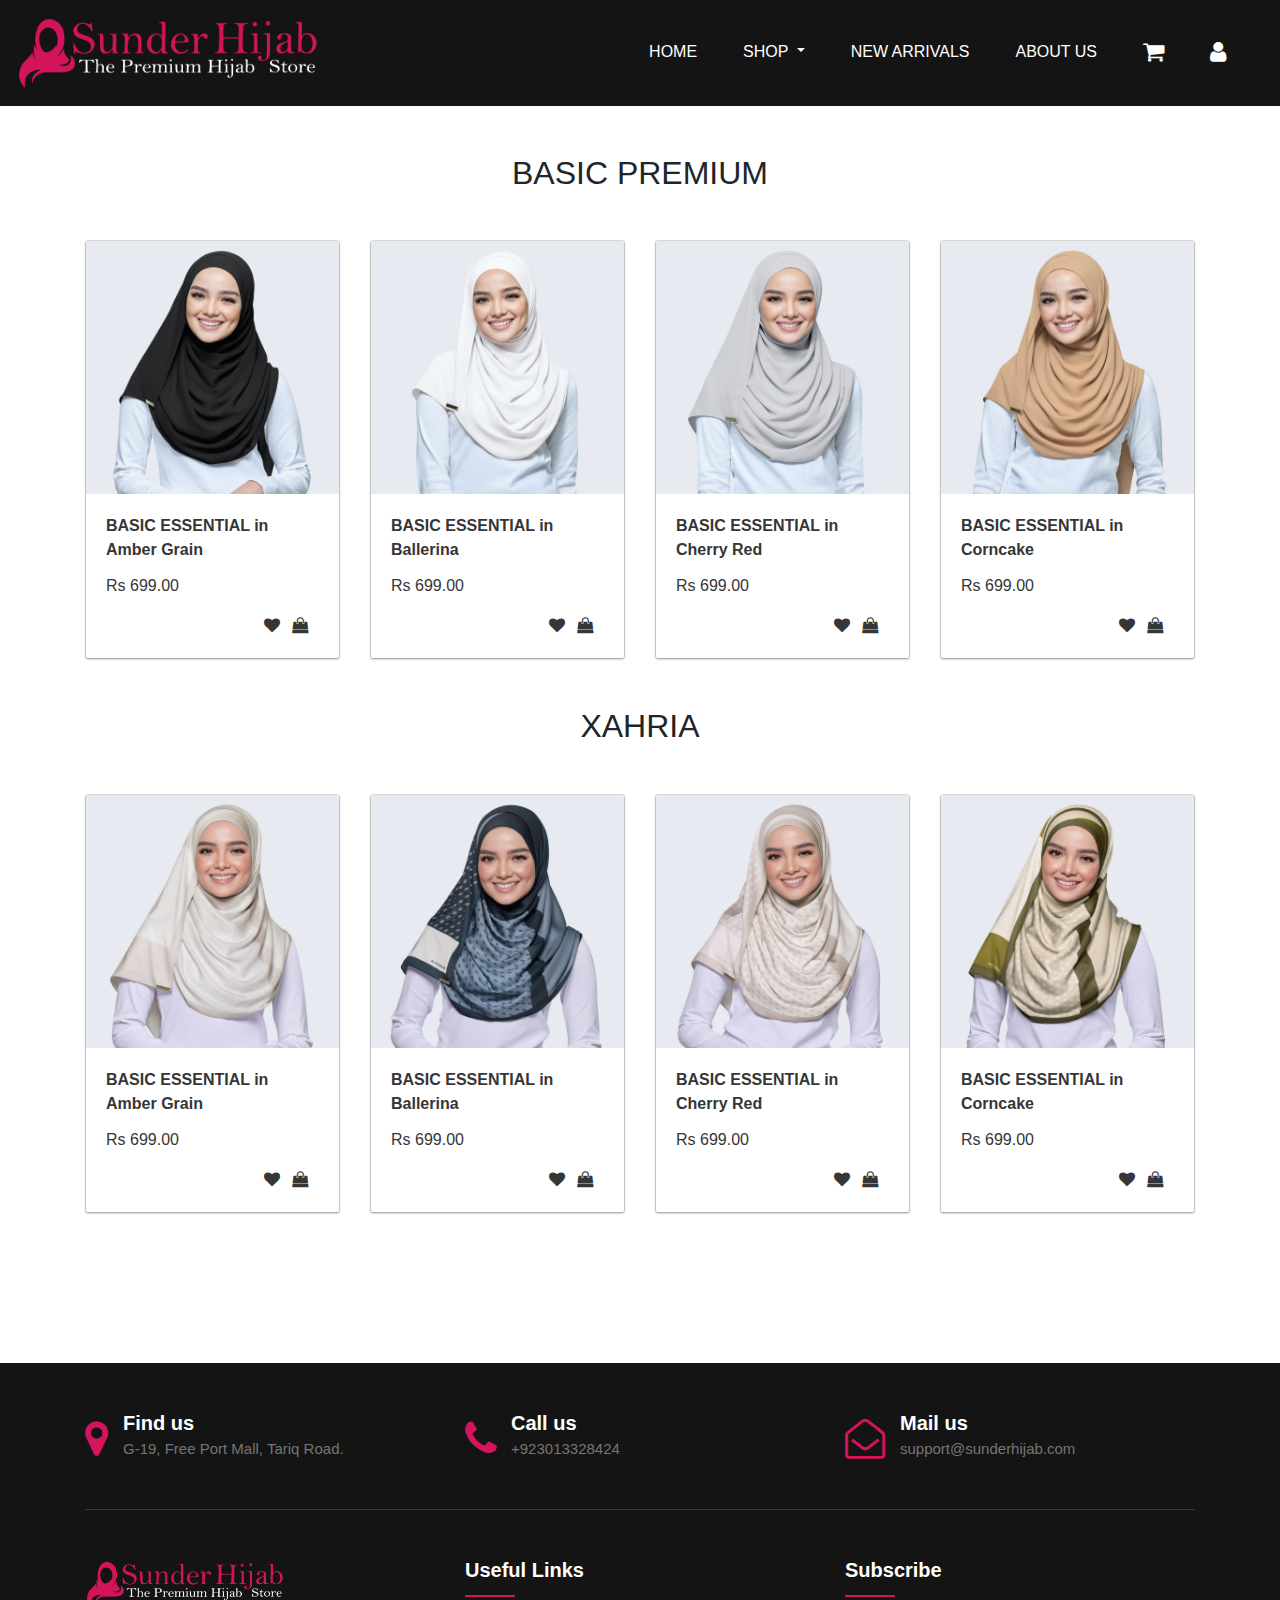
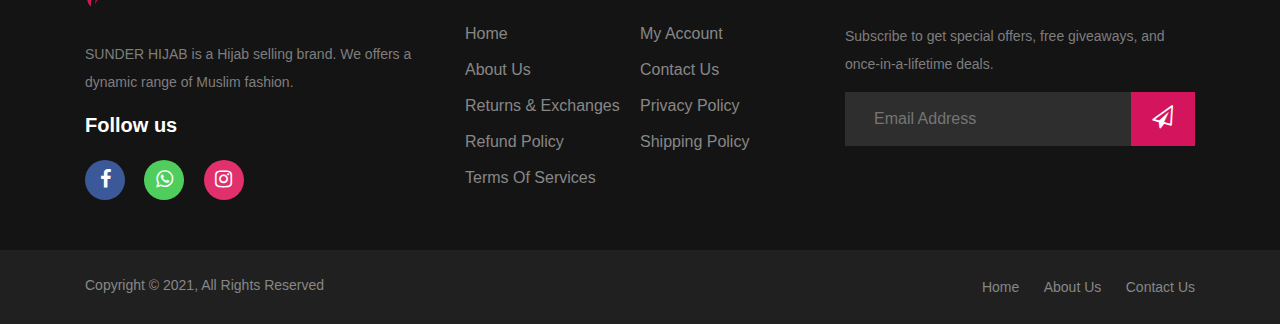
<file: y/newArrivals.html>
<!DOCTYPE html>
<html lang="en">

<head>
    <meta charset="UTF-8">
    <meta name="viewport" content="width=device-width, initial-scale=1.0">
    <title>Sunder Hijab</title>
    <link rel="stylesheet" href="https://maxcdn.bootstrapcdn.com/bootstrap/4.0.0/css/bootstrap.min.css"
        integrity="sha384-Gn5384xqQ1aoWXA+058RXPxPg6fy4IWvTNh0E263XmFcJlSAwiGgFAW/dAiS6JXm" crossorigin="anonymous">
    <link rel="stylesheet" href="https://cdnjs.cloudflare.com/ajax/libs/font-awesome/4.7.0/css/font-awesome.min.css">
    <link rel="stylesheet" href="style.css">
</head>

<body>

    <!-- Navbar Start-->
    <nav class="navbar navbar-expand-lg navbar-dark sticky-top">
        <a class="navbar-brand" href="index.html"><img class="logoimg" src="Images/Sunder-Hijab1.png" alt=""></a>
        <button class="navbar-toggler" type="button" data-toggle="collapse" data-target="#navbarText"
            aria-controls="navbarText" aria-expanded="false" aria-label="Toggle navigation">
            <span class="navbar-toggler-icon"></span>
        </button>
        <div class="collapse navbar-collapse" id="navbarText">
            <ul class="navbar-nav mr-auto"></ul>
            <span class="navbar-text">
                <ul class="navbar-nav mr-auto">
                    <li class="nav-item active">
                        <a class="nav-link" href="index.html">HOME <span class="sr-only">(current)</span></a>
                    </li>
                    <li class="nav-item dropdown">
                        <a class="nav-link dropdown-toggle" href="#" id="navbarDropdownMenuLink" data-toggle="dropdown"
                            aria-haspopup="true" aria-expanded="false">
                            SHOP
                        </a>
                        <div class="dropdown-menu" aria-labelledby="navbarDropdownMenuLink">
                            <a class="dropdown-item" href="basicEssential.html">BASIC ESSENTIAL</a>
                            <a class="dropdown-item" href="inner.html">INNER</a>
                        </div>
                    </li>
                    <li class="nav-item">
                        <a class="nav-link" href="newArrivals.html">NEW ARRIVALS</a>
                    </li>
                    <li class="nav-item">
                        <a class="nav-link" href="aboutUs.html">ABOUT US</a>
                    </li>
                    <li class="nav-item">
                        <a class="nav-link" href="cart.html">
                            <i class="fa fa-shopping-cart" aria-hidden="true"></i>
                        </a>
                    </li>
                    <li class="nav-item">
                        <a class="nav-link" href="login.html">
                            <i class="fa fa-user" aria-hidden="true"></i>
                        </a>
                    </li>
                </ul>
            </span>
        </div>
    </nav>
    <!-- Navbar End  -->

    <!-- New Arrivals Start  -->
    <div class="text-center my-5">
        <h2>BASIC PREMIUM</h2>
    </div>

    <div class="container">
        <div class="card-deck my-5">
            <div class="card">
                <a href="">
                    <img src="Images/New Arrivals/Basic Premium/2-DOLLYBLACK 1.jpg" class="card-img-top"
                        onmouseover="src='Images/New Arrivals/Basic Premium/2-DOLLYBLACK 2.jpg'"
                        onmouseout="src='Images/New Arrivals/Basic Premium/2-DOLLYBLACK 1.jpg'">
                    <div class="card-body">
                        <p class="card-title font-weight-bold">BASIC ESSENTIAL in Amber Grain</p>
                        <p class="card-text font-weight-light">Rs 699.00</p>
                        <div class="card-body-icons">
                            <i class="fa fa-heart" aria-hidden="true"></i>
                            <i class="fa fa-shopping-bag" aria-hidden="true"></i>
                        </div>
                    </div>
                </a>
            </div>
            <div class="card">
                <a href="">
                    <img src="Images/New Arrivals/Basic Premium/CRYSTALWHITE 1.jpg" class="card-img-top"
                        onmouseover="src='Images/New Arrivals/Basic Premium/CRYSTALWHITE 2.jpg'"
                        onmouseout="src='Images/Basic Essential/BALLERINA 1.jpg'">
                    <div class="card-body">
                        <p class="card-title font-weight-bold">BASIC ESSENTIAL in Ballerina</p>
                        <p class="card-text font-weight-light">Rs 699.00</p>
                        <div class="card-body-icons">
                            <i class="fa fa-heart" aria-hidden="true"></i>
                            <i class="fa fa-shopping-bag" aria-hidden="true"></i>
                        </div>
                    </div>
                </a>
            </div>
            <div class="card">
                <a href="">
                    <img src="Images/New Arrivals/Basic Premium/DOVEGRAY 1.jpg" class="card-img-top"
                        onmouseover="src='Images/New Arrivals/Basic Premium/DOVEGRAY 2.jpg'"
                        onmouseout="src='Images/New Arrivals/Basic Premium/DOVEGRAY 1.jpg'">
                    <div class="card-body">
                        <p class="card-title font-weight-bold">BASIC ESSENTIAL in Cherry Red</p>
                        <p class="card-text font-weight-light">Rs 699.00</p>
                        <div class="card-body-icons">
                            <i class="fa fa-heart" aria-hidden="true"></i>
                            <i class="fa fa-shopping-bag" aria-hidden="true"></i>
                        </div>
                    </div>
                </a>
            </div>
            <div class="card">
                <a href="">
                    <img src="Images/New Arrivals/Basic Premium/MAPLESUGAR 1.jpg" class="card-img-top"
                        onmouseover="src='Images/New Arrivals/Basic Premium/MAPLESUGAR 2.jpg'"
                        onmouseout="src='Images/New Arrivals/Basic Premium/MAPLESUGAR 1.jpg'">
                    <div class="card-body">
                        <p class="card-title font-weight-bold">BASIC ESSENTIAL in Corncake</p>
                        <p class="card-text font-weight-light">Rs 699.00</p>
                        <div class="card-body-icons">
                            <i class="fa fa-heart" aria-hidden="true"></i>
                            <i class="fa fa-shopping-bag" aria-hidden="true"></i>
                        </div>
                    </div>
                </a>
            </div>
        </div>
    </div>
    <div class="text-center my-5">
        <h2>XAHRIA</h2>
    </div>

    <div class="container">
        <div class="card-deck my-5">
            <div class="card">
                <a href="">
                    <img src="Images/New Arrivals/Xahria/BASICBEIGE 1.jpg" class="card-img-top"
                        onmouseover="src='Images/New Arrivals/Xahria/BASICBEIGE 2.jpg'"
                        onmouseout="src='Images/New Arrivals/Xahria/BASICBEIGE 1.jpg'">
                    <div class="card-body">
                        <p class="card-title font-weight-bold">BASIC ESSENTIAL in Amber Grain</p>
                        <p class="card-text font-weight-light">Rs 699.00</p>
                        <div class="card-body-icons">
                            <i class="fa fa-heart" aria-hidden="true"></i>
                            <i class="fa fa-shopping-bag" aria-hidden="true"></i>
                        </div>
                    </div>
                </a>
            </div>
            <div class="card">
                <a href="">
                    <img src="Images/New Arrivals/Xahria/DEEPOCEAN 1.jpg" class="card-img-top"
                        onmouseover="src='Images/New Arrivals/Xahria/DEEPOCEAN 2.jpg'"
                        onmouseout="src='Images/New Arrivals/Xahria/DEEPOCEAN 1.jpg'">
                    <div class="card-body">
                        <p class="card-title font-weight-bold">BASIC ESSENTIAL in Ballerina</p>
                        <p class="card-text font-weight-light">Rs 699.00</p>
                        <div class="card-body-icons">
                            <i class="fa fa-heart" aria-hidden="true"></i>
                            <i class="fa fa-shopping-bag" aria-hidden="true"></i>
                        </div>
                    </div>
                </a>
            </div>
            <div class="card">
                <a href="">
                    <img src="Images/New Arrivals/Xahria/MACADAMIA 1.jpg" class="card-img-top"
                        onmouseover="src='Images/New Arrivals/Xahria/MACADAMIA 2.jpg'"
                        onmouseout="src='Images/New Arrivals/Xahria/MACADAMIA 1.jpg'">
                    <div class="card-body">
                        <p class="card-title font-weight-bold">BASIC ESSENTIAL in Cherry Red</p>
                        <p class="card-text font-weight-light">Rs 699.00</p>
                        <div class="card-body-icons">
                            <i class="fa fa-heart" aria-hidden="true"></i>
                            <i class="fa fa-shopping-bag" aria-hidden="true"></i>
                        </div>
                    </div>
                </a>
            </div>
            <div class="card">
                <a href="">
                    <img src="Images/New Arrivals/Xahria/PICKLEGREEN 1.jpg" class="card-img-top"
                        onmouseover="src='Images/New Arrivals/Xahria/PICKLEGREEN 2.jpg'"
                        onmouseout="src='Images/New Arrivals/Xahria/PICKLEGREEN 1.jpg'">
                    <div class="card-body">
                        <p class="card-title font-weight-bold">BASIC ESSENTIAL in Corncake</p>
                        <p class="card-text font-weight-light">Rs 699.00</p>
                        <div class="card-body-icons">
                            <i class="fa fa-heart" aria-hidden="true"></i>
                            <i class="fa fa-shopping-bag" aria-hidden="true"></i>
                        </div>
                    </div>
                </a>
            </div>
        </div>
    </div>













    <!-- Footer Start -->
    <footer class="footer-section">
        <div class="container">
            <div class="footer-cta pt-5 pb-5">
                <div class="row">
                    <div class="col-xl-4 col-md-4 mb-30">
                        <div class="single-cta">
                            <i class="fa fa-map-marker" aria-hidden="true"></i>
                            <div class="cta-text">
                                <h4>Find us</h4>
                                <span>G-19, Free Port Mall, Tariq Road.</span>
                            </div>
                        </div>
                    </div>
                    <div class="col-xl-4 col-md-4 mb-30">
                        <div class="single-cta">
                            <i class="fa fa-phone" aria-hidden="true"></i>
                            <div class="cta-text">
                                <h4>Call us</h4>
                                <span>+923013328424</span>
                            </div>
                        </div>
                    </div>
                    <div class="col-xl-4 col-md-4 mb-30">
                        <div class="single-cta">
                            <i class="fa fa-envelope-open-o" aria-hidden="true"></i>
                            <div class="cta-text">
                                <h4>Mail us</h4>
                                <span>support@sunderhijab.com</span>
                            </div>
                        </div>
                    </div>
                </div>
            </div>
            <div class="footer-content pt-5 pb-5">
                <div class="row">
                    <div class="col-xl-4 col-lg-4 mb-50">
                        <div class="footer-widget">
                            <div class="footer-logo">
                                <a href="index.html"><img src="Images/Sunder-Hijab1.png" class="img-fluid"
                                        alt="logo"></a>
                            </div>
                            <div class="footer-text">
                                <p>SUNDER HIJAB is a Hijab selling brand. We offers a dynamic range of Muslim fashion.
                                </p>
                            </div>
                            <div class="footer-social-icon">
                                <span>Follow us</span>
                                <a href="https://www.facebook.com/sunderhijab" target="blank"><i class="fa fa-facebook"
                                        aria-hidden="true"></i></a>
                                <a href="https://wa.me/923013328424" target="blank"><i class="fa fa-whatsapp"
                                        aria-hidden="true"></i></a>
                                <a href="https://www.instagram.com/sunderhijab" target="blank"><i
                                        class="fa fa-instagram" aria-hidden="true"></i></a>
                            </div>
                        </div>
                    </div>
                    <div class="col-xl-4 col-lg-4 col-md-6 mb-30">
                        <div class="footer-widget">
                            <div class="footer-widget-heading">
                                <h3>Useful Links</h3>
                            </div>
                            <ul>
                                <li><a href="index.html">Home</a></li>
                                <li><a href="login.html">My Account</a></li>
                                <li><a href="aboutUs.html">About Us</a></li>
                                <li><a href="contactUs.html">Contact Us</a></li>
                                <li><a href="#">Returns & Exchanges</a></li>
                                <li><a href="#">Privacy Policy</a></li>
                                <li><a href="#">Refund Policy</a></li>
                                <li><a href="#">Shipping Policy</a></li>
                                <li><a href="#">Terms of Services</a></li>
                            </ul>
                        </div>
                    </div>
                    <div class="col-xl-4 col-lg-4 col-md-6 mb-50">
                        <div class="footer-widget">
                            <div class="footer-widget-heading">
                                <h3>Subscribe</h3>
                            </div>
                            <div class="footer-text mb-25">
                                <p>Subscribe to get special offers, free giveaways, and once-in-a-lifetime deals.</p>
                            </div>
                            <div class="subscribe-form">
                                <form action="#">
                                    <input type="text" placeholder="Email Address">
                                    <button><i class="fa fa-paper-plane-o" aria-hidden="true"></i></button>
                                </form>
                            </div>
                        </div>
                    </div>
                </div>
            </div>
        </div>
        <div class="copyright-area">
            <div class="container">
                <div class="row">
                    <div class="col-xl-6 col-lg-6 text-center text-lg-left">
                        <div class="copyright-text">
                            <p>Copyright &copy; 2021, All Rights Reserved</p>
                        </div>
                    </div>
                    <div class="col-xl-6 col-lg-6 d-none d-lg-block text-right">
                        <div class="footer-menu">
                            <ul>
                                <li><a href="index.html">Home</a></li>
                                <li><a href="aboutUs.html">About Us</a></li>
                                <li><a href="contactUs.html">Contact Us</a></li>
                            </ul>
                        </div>
                    </div>
                </div>
            </div>
        </div>
    </footer>
    <!-- Footer End  -->

    <script src="app.js"></script>
    <script src="https://code.jquery.com/jquery-3.2.1.slim.min.js"
        integrity="sha384-KJ3o2DKtIkvYIK3UENzmM7KCkRr/rE9/Qpg6aAZGJwFDMVNA/GpGFF93hXpG5KkN"
        crossorigin="anonymous"></script>
    <script src="https://cdnjs.cloudflare.com/ajax/libs/popper.js/1.12.9/umd/popper.min.js"
        integrity="sha384-ApNbgh9B+Y1QKtv3Rn7W3mgPxhU9K/ScQsAP7hUibX39j7fakFPskvXusvfa0b4Q"
        crossorigin="anonymous"></script>
    <script src="https://maxcdn.bootstrapcdn.com/bootstrap/4.0.0/js/bootstrap.min.js"
        integrity="sha384-JZR6Spejh4U02d8jOt6vLEHfe/JQGiRRSQQxSfFWpi1MquVdAyjUar5+76PVCmYl"
        crossorigin="anonymous"></script>
</body>

</html>
</file>
<file: y/style.css>
* {
    padding: 0;
    margin: 0;
}

.navbar {
    background-color: #151414;
}

.nav-link {
    color: #fff !important;
}

.nav-link:hover {
    border-bottom: 1px solid #d4145c !important;
}

.logoimg {
    width: auto;
    height: 80px;
}

.nav-link {
    margin-right: 30px;
}

.fa-shopping-cart,
.fa-user {
    font-size: 23px !important;
    color: #fff;
}

.dropdown-menu {
    background-color: #1b1b1b;
}

.dropdown-menu > a {
    color: #fff !important;
}

.dropdown-menu > a:hover {
    background-color: #757575;
}

hr.tall {
    margin: 20px 0;
    background-image: -webkit-linear-gradient(left, transparent, rgba(0, 0, 0, .8), transparent);
    border: 0;
    height: 1px;
}

.page_content_panel {
    width: 52px;
    height: 52px;
}

.page_content_panel1 {
    width: 85px;
    height: 52px;
}

.details_para {
    display: inline-block;
}

.effect2 {
    position: relative;
}

.effect2:before, .effect2:after {
    z-index: -1;
    position: absolute;
    content: "";
    bottom: 15px;
    left: 10px;
    width: 50%;
    top: 80%;
    max-width:300px;
    background: #777;
    -webkit-box-shadow: 0 15px 10px #777;
    -moz-box-shadow: 0 15px 10px #777;
    box-shadow: 0 15px 10px #777;
    -webkit-transform: rotate(-3deg);
    -moz-transform: rotate(-3deg);
    -o-transform: rotate(-3deg);
    -ms-transform: rotate(-3deg);
    transform: rotate(-3deg);
  }
  
  .effect2:after {
    -webkit-transform: rotate(3deg);
    -moz-transform: rotate(3deg);
    -o-transform: rotate(3deg);
    -ms-transform: rotate(3deg);
    transform: rotate(3deg);
    right: 10px;
    left: auto;
  }

.page_panel {
    width: 80%;
    background-color: #f6f6f8;
}

.card > a {
    text-decoration: none;
    color: rgb(54, 54, 54);
    box-shadow: 0 1px 3px rgba(0, 0, 0, 0.12), 0 1px 2px rgba(0, 0, 0, 0.24);
    transition: all 0.3s cubic-bezier(.25, .8, .25, 1);
}

.card > a:hover {
    color: black;
    box-shadow: 0 14px 28px rgba(0, 0, 0, 0.25), 0 10px 10px rgba(0, 0, 0, 0.22);
}

.card-body-icons {
  width: 25%;
  margin-left: 150px;
}

.card-body-icons > i {
  padding-left: 8px;
}

.card-body-icons > i:hover {
  color: #d4145c;
}

.card-two {
  width: 51.5%;
}

.info > p {
  font-size: 13px;
}




.footer-section {
  margin-top: 150px !important;
}
ul {
    margin: 0px;
    padding: 0px;
}
.footer-section {
  background: #151414;
  position: relative;
}
.footer-cta {
  border-bottom: 1px solid #373636;
}
.single-cta i {
  color: #d4145c;
  font-size: 40px;
  float: left;
  margin-top: 8px;
}
.cta-text {
  padding-left: 15px;
  display: inline-block;
}
.cta-text h4 {
  color: #fff;
  font-size: 20px;
  font-weight: 600;
  margin-bottom: 2px;
}
.cta-text span {
  color: #757575;
  font-size: 15px;
}
.footer-content {
  position: relative;
  z-index: 2;
}
.footer-pattern img {
  position: absolute;
  top: 0;
  left: 0;
  height: 330px;
  background-size: cover;
  background-position: 100% 100%;
}
.footer-logo {
  margin-bottom: 30px;
}
.footer-logo img {
    max-width: 200px;
}
.footer-text p {
  margin-bottom: 14px;
  font-size: 14px;
  color: #7e7e7e;
  line-height: 28px;
}
.footer-social-icon span {
  color: #fff;
  display: block;
  font-size: 20px;
  font-weight: 700;
  font-family: 'Poppins', sans-serif;
  margin-bottom: 20px;
}
.footer-social-icon a {
  color: #fff;
  font-size: 16px;
  margin-right: 15px;
}
.footer-social-icon i {
  height: 40px;
  width: 40px;
  text-align: center;
  line-height: 38px;
  border-radius: 50%;
}
.fa-facebook{
  background: #3B5998;
  font-size: 20px;
}
.fa-whatsapp{
  background: #4FCE5D;
  font-size: 20px;

}
.fa-instagram{
  background: #E1306C;
  font-size: 20px;

}

.footer-social-icon i:hover {
  text-decoration: none;
  color: #fff;
}

.footer-widget-heading h3 {
  color: #fff;
  font-size: 20px;
  font-weight: 600;
  margin-bottom: 40px;
  position: relative;
}
.footer-widget-heading h3::before {
  content: "";
  position: absolute;
  left: 0;
  bottom: -15px;
  height: 2px;
  width: 50px;
  background: #d4145c;
}
.footer-widget ul li {
  display: inline-block;
  float: left;
  width: 50%;
  margin-bottom: 12px;
}
.footer-widget ul li a:hover{
  color: #d4145c;
  text-decoration: none;
}
.footer-widget ul li a {
  color: #878787;
  text-transform: capitalize;
}
.subscribe-form {
  position: relative;
  overflow: hidden;
}
.subscribe-form input {
  width: 100%;
  padding: 14px 28px;
  background: #2E2E2E;
  border: 1px solid #2E2E2E;
  color: #fff;
}
.subscribe-form button {
    position: absolute;
    right: 0;
    background: #d4145c;
    padding: 13px 20px;
    border: 1px solid #d4145c;
    top: 0;
}
.subscribe-form button i {
  color: #fff;
  font-size: 22px;
  transform: rotate(-6deg);
}
.copyright-area{
  background: #202020;
  padding: 25px 0;
}
.copyright-text p {
  margin: 0;
  font-size: 14px;
  color: #878787;
}
.copyright-text p a{
  color: #d4145c;
}
.footer-menu li {
  display: inline-block;
  margin-left: 20px;
}
.footer-menu li:hover a{
  color: #d4145c;
  text-decoration: none;
}
.footer-menu li a {
  font-size: 14px;
  color: #878787;
}

/* Login / Sign Up Form Start  */

.registration-form{
padding: 50px 0;
}

.registration-form form{
  background-color: #fff;
  max-width: 600px;
  margin: auto;
  padding: 50px 70px;
  border-top-left-radius: 30px;
  border-top-right-radius: 30px;
  box-shadow: 0px 2px 10px rgba(0, 0, 0, 0.075);
}

.registration-form .form-icon{
text-align: center;
  background-color: #d4145c;
  border-radius: 50%;
  font-size: 40px;
  color: white;
  width: 100px;
  height: 100px;
  margin: auto;
  margin-bottom: 50px;
  line-height: 100px;
}

.registration-form .item{
border-radius: 20px;
  margin-bottom: 25px;
  padding: 10px 20px;
}

.registration-form .create-account{
  border-radius: 30px;
  padding: 10px 20px;
  font-size: 18px;
  font-weight: bold;
  background-color: #d4145c;
  border: none;
  color: white;
  margin-top: 20px;
}

.registration-form .social-media{
  max-width: 600px;
  background-color: #fff;
  margin: auto;
  padding: 35px 0;
  text-align: center;
  border-bottom-left-radius: 30px;
  border-bottom-right-radius: 30px;
  color: #9fadca;
  border-top: 1px solid #dee9ff;
  box-shadow: 0px 2px 10px rgba(0, 0, 0, 0.075);
}

@media (max-width: 576px) {
  .registration-form form{
      padding: 50px 20px;
  }

  .registration-form .form-icon{
      width: 70px;
      height: 70px;
      font-size: 30px;
      line-height: 70px;
  }
}
/* Login / Sign Up Form End  */
</file>
